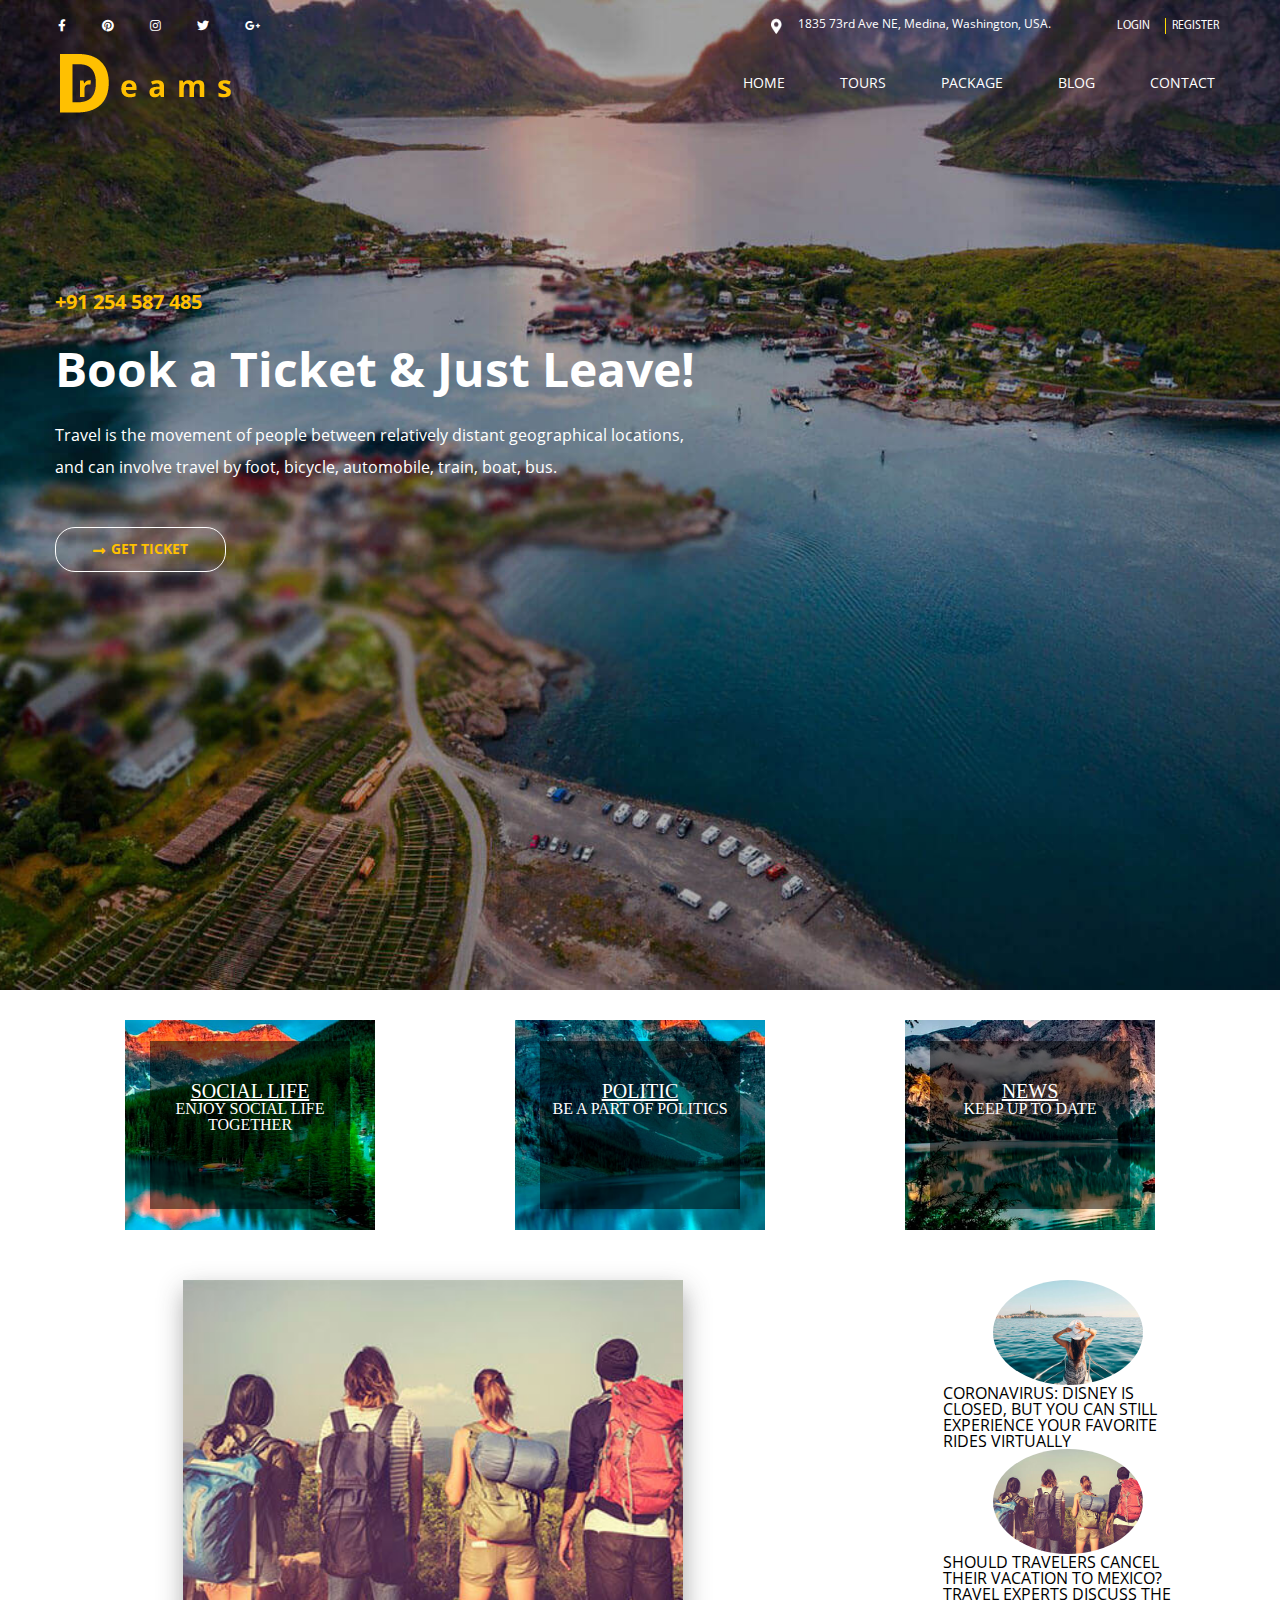
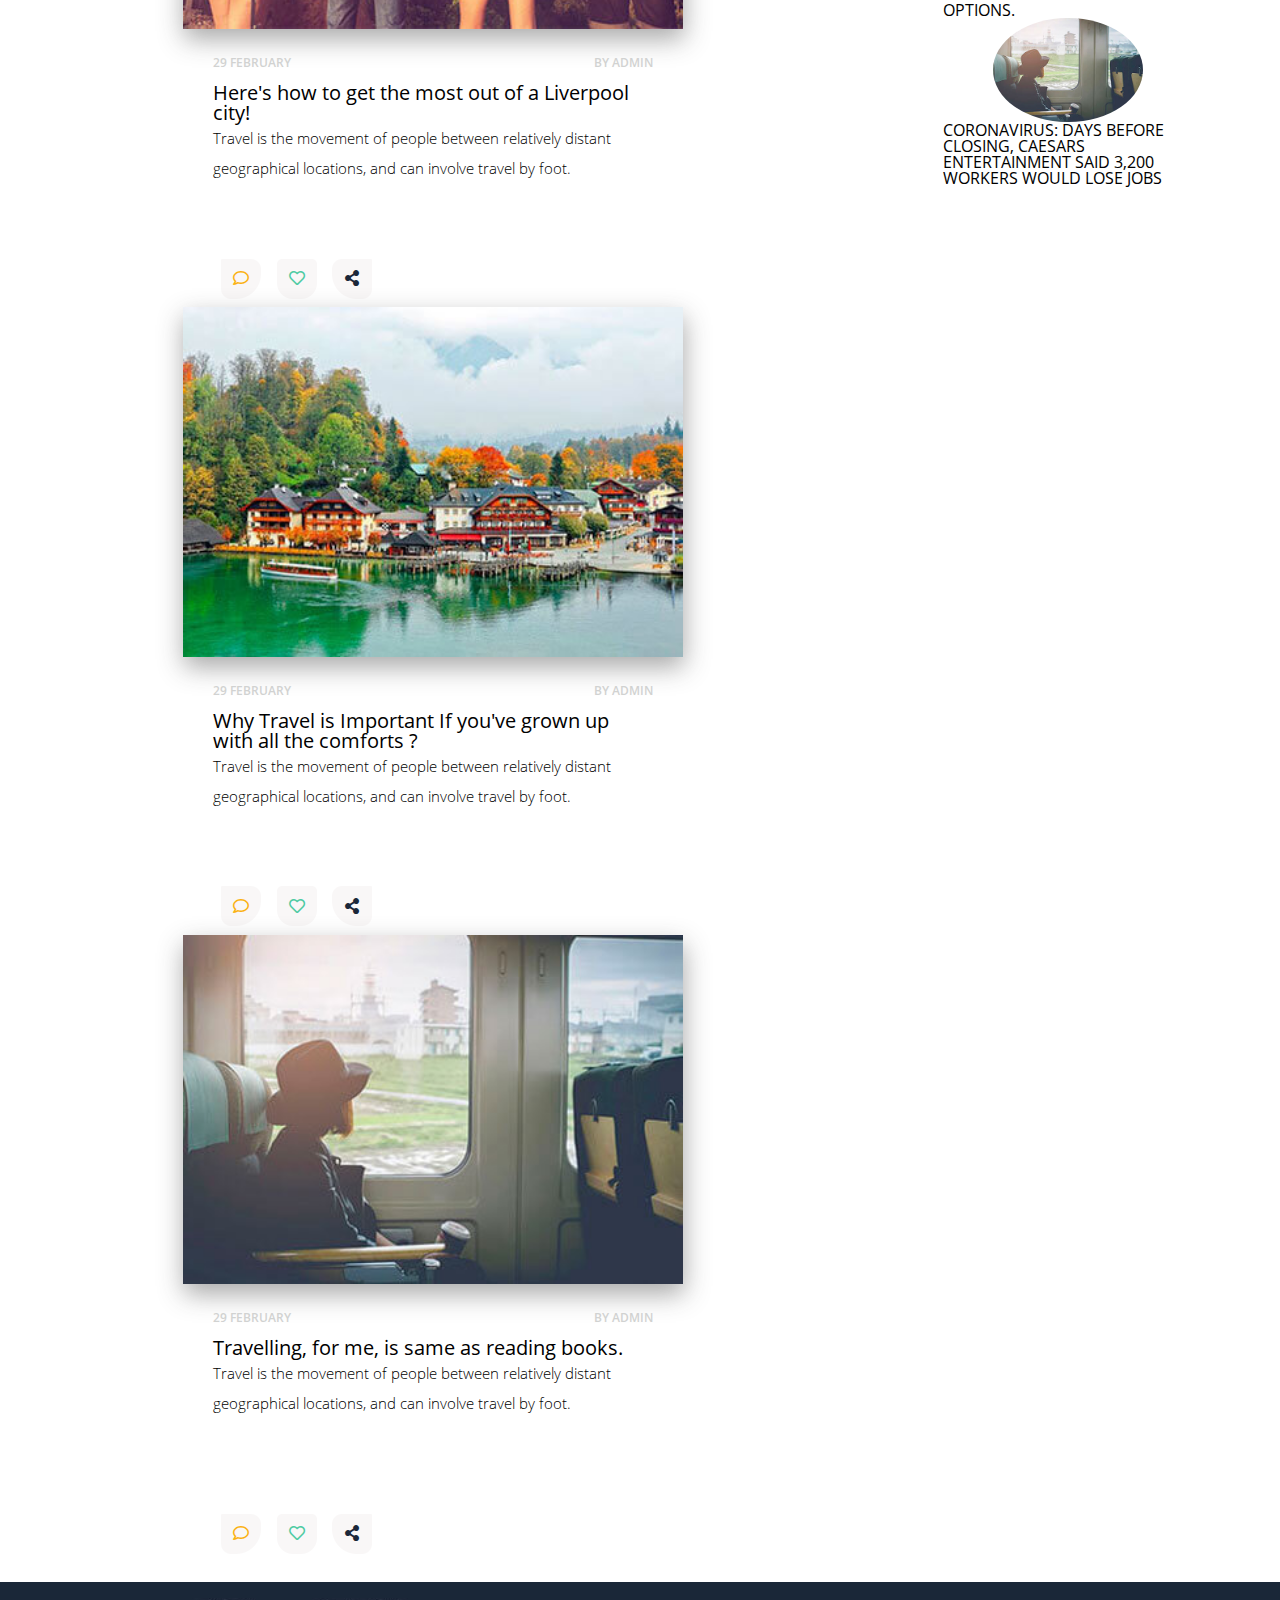
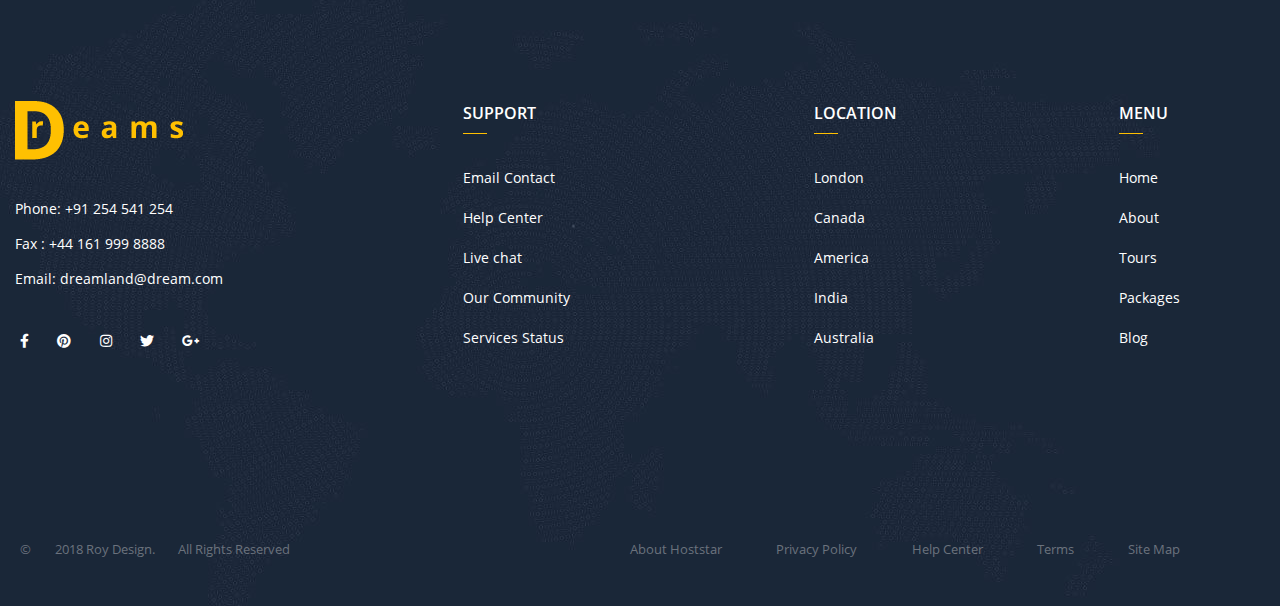
<file: index-form.html>
<!DOCTYPE html>
<html lang="en">

<head>
    <meta charset="UTF-8">
    <meta name="viewport" content="width=device-width, initial-scale=1.0">
    <link rel="stylesheet" href="./slick/slick.css">
    <link rel="stylesheet" href="./slick/slick-theme.css">
    <link rel="stylesheet" href="https://cdnjs.cloudflare.com/ajax/libs/font-awesome/5.12.1/css/all.min.css">
    <link rel="stylesheet" href="./css/styles.css">
    <title>Document</title>
</head>

<body>
    <section class="home">
        <header>
            <div class="container">
                <div class="header-top">
                    <div class="social-container">
                        <a href="#"><i class="fab fa-facebook-f"></i></a>
                        <a href="#"><i class="fab fa-pinterest"></i></a>
                        <a href="#"><i class="fab fa-instagram"></i></a>
                        <a href="#"><i class="fab fa-twitter"></i></a>
                        <a href="#"><i class="fab fa-google-plus-g"></i></a>
                    </div>

                    <div class="address">
                        <img src="./media/address.png" alt="address img">
                        <p>1835 73rd Ave NE, Medina, Washington, USA.</p>
                        <div class="login">
                            <button>login</button>
                            <button>register</button>
                        </div>
                    </div>

                </div>
                <div id="header-menu" class="header-bottom">
                    <a href="#"> <img src="./media/dreams.png" alt="logo img"> </a>
                    <nav class="nav-container">
                        <ul>
                            <li>
                                <a href="#">Home</a>
                            </li>
                            <li>
                                <a href="#honeymoon-marker">tours</a>
                            </li>
                            <li>
                                <a href="#descriptin-marker">package</a>
                            </li>
                            <li>
                                <a href="#blog-marker">Blog</a>
                            </li>
                            <li>
                                <a href="#footer-marker">Contact</a>
                            </li>
                        </ul>
                    </nav>
                </div>

                <div class="mob-menu">
                    <button class="gamburger"><i class="fab fa-elementor"></i></button>
                    <nav class="menu">
                        <ul>
                            <li>
                                <a href="#">Home</a>
                            </li>
                            <li>
                                <a href="#honeymoon-marker">tours</a>
                            </li>
                            <li>
                                <a href="#descriptin-marker">package</a>
                            </li>
                            <li>
                                <a href="#blog-marker">Blog</a>
                            </li>
                            <li>
                                <a href="#footer-marker">Contact</a>
                            </li>
                        </ul>
                    </nav>
                    <div class="header-login">
                        <a href="#"><img src="./media/dreams-mob.png" alt="icon img"></a>
                        <div class="login">
                            <button>login</button>
                            <button>register</button>
                        </div>
                        <div class="social-container">
                            <a href="#"><i class="fab fa-facebook-f"></i></a>
                            <a href="#"><i class="fab fa-pinterest"></i></a>
                            <a href="#"><i class="fab fa-instagram"></i></a>
                            <a href="#"><i class="fab fa-twitter"></i></a>
                            <a href="#"><i class="fab fa-google-plus-g"></i></a>
                        </div>
                    </div>
                </div>
            </div>
        </header>
        <section class="wr-about">
            <div class="container">
                <div class="about">
                    <p>+91 254 587 485</p>
                    <h1>Book a Ticket & Just Leave!</h1>
                    <p> Travel is the movement of people between relatively distant geographical locations, and can involve travel by foot, bicycle, automobile, train, boat, bus.</p>
                </div>
                <div class="button">
                    <a href="#choice-tours"><button><span><i class="fas fa-long-arrow-alt-right"></i></span>Get ticket</button></a>
                </div>
            </div>
        </section>
    </section>
    <section class="grid">
        <section class="about-us">
            <div class="container">
                <div class="about-info">
                    <img src="./media/5slide2.jpg" alt="nature img">
                    <div>
                        <h2>social life</h2>
                        <p>Enjoy social life together</p>
                    </div>
                </div>
                <div class="about-info">
                    <img src="./media/5slide1.jpg" alt="nature img">
                    <div>
                        <h2>politic</h2>
                        <p>Be a part of politics</p>
                    </div>
                </div>
                <div class="about-info">
                    <img src="./media/5slide.jpg" alt="nature img">
                    <div>
                        <h2>news</h2>
                        <p>Keep up to date</p>

                    </div>
                </div>
            </div>
        </section>
        <section id="blog-marker" class="blogpage">
            <div class="container">
                <div class="look-blog">
                    <div>
                        <div class="container-blog1">
                            <div class="blog-img">
                                <img src="./media/blog2.jpg" alt="user img">
                            </div>
                            <div class="blog-data">
                                <p>29 February</p>
                                <p>by admin</p>
                            </div>
                            <div class="blog-about">
                                <h3>Here's how to get the most out of a Liverpool city!</h3>
                                <p>Travel is the movement of people between relatively distant geographical locations, and can involve travel by foot.</p>
                            </div>
                            <div class="blog-icon">
                                <ul>
                                    <li><i class="far fa-comment"></i></li>
                                    <li><i class="far fa-heart"></i></li>
                                    <li><i class="fas fa-share-alt"></i></li>
                                </ul>
                            </div>
                        </div>
                    </div>
                    <div>
                        <div class="container-blog1">
                            <div class="blog-img">
                                <img src="./media/blog3.jpg" alt="user img">
                            </div>
                            <div class="blog-data">
                                <p>29 February</p>
                                <p>by admin</p>
                            </div>
                            <div class="blog-about">
                                <h3>Why Travel is Important If you've grown up with all the comforts ?</h3>
                                <p>Travel is the movement of people between relatively distant geographical locations, and can involve travel by foot.</p>
                            </div>
                            <div class="blog-icon">
                                <ul>
                                    <li><i class="far fa-comment"></i></li>
                                    <li><i class="far fa-heart"></i></li>
                                    <li><i class="fas fa-share-alt"></i></li>
                                </ul>
                            </div>
                        </div>
                    </div>
                    <div>
                        <div class="container-blog1">
                            <div class="blog-img">
                                <img src="./media/blog4.jpg" alt="user img">
                            </div>
                            <div class="blog-data">
                                <p>29 February</p>
                                <p>by admin</p>
                            </div>
                            <div class="blog-about">
                                <h3>Travelling, for me, is same as reading books.</h3>
                                <p>Travel is the movement of people between relatively distant geographical locations, and can involve travel by foot.</p>
                            </div>
                            <div class="blog-icon">
                                <ul>
                                    <li><i class="far fa-comment"></i></li>
                                    <li><i class="far fa-heart"></i></li>
                                    <li><i class="fas fa-share-alt"></i></li>
                                </ul>
                            </div>
                        </div>
                    </div>
                </div>
            </div>
        </section>
        <section class="news">
            <div class="container">
                <div>
                    <img src="./media/blog1.jpg" alt="people img">
                    <a href="https://www.usatoday.com/story/travel/news/2020/03/28/covid-19-disney-closed-experience-your-favorite-rides-virtually/2932473001/">
                        <h3>Coronavirus: Disney is closed, but you can still experience your favorite rides virtually</h3>
                    </a>
                </div>
                <div>
                    <img src="./media/blog2.jpg" alt="people img">
                    <a href="https://www.usatoday.com/story/travel/2020/03/28/travel-experts-weigh-whether-tourists-should-cancel-mexico-trips/2915113001/">
                        <h3> Should travelers cancel their vacation to Mexico? Travel experts discuss the options.</h3>
                    </a>
                </div>
                <div>
                    <img src="./media/blog4.jpg" alt="people img">
                    <a href="https://www.usatoday.com/story/travel/destinations/2020/03/27/vegas-caesars-entertainment-workers-lose-jobs-coronavirus-closures/2931591001/">
                        <h3>Coronavirus: Days before closing, Caesars Entertainment said 3,200 workers would lose jobs</h3>
                    </a>
                </div>
            </div>
        </section>
    </section>
    <footer id="footer-marker">
        <div class="container">
            <div class="footer-menu">
                <div>
                    <a href=""><img src="./media/logo-footer.png" alt="logo img"></a>
                    <p>Phone: +91 254 541 254</p>
                    <p> Fax : +44 161 999 8888</p>
                    <p> Email: dreamland@dream.com</p>
                    <ul>
                        <li><a href=""><i class="fab fa-facebook-f"></i></a></li>
                        <li> <a href=""><i class="fab fa-pinterest"></i></a></li>
                        <li><a href=""><i class="fab fa-instagram"></i></a></li>
                        <li><a href=""><i class="fab fa-twitter"></i></a></li>
                        <li> <a href=""><i class="fab fa-google-plus-g"></i></a></li>
                    </ul>
                </div>
                <ul>
                    <button>Support</button>
                    <li><a href="">Email Contact</a></li>
                    <li><a href="">Help Center</a></li>
                    <li><a href="">Live chat</a></li>
                    <li><a href="">Our Community</a></li>
                    <li><a href="">Services Status</a></li>
                </ul>
                <ul>
                    <button>Location</button>
                    <li><a href="">London</a></li>
                    <li><a href="">Canada</a></li>
                    <li><a href="">America</a></li>
                    <li><a href="">India</a></li>
                    <li><a href="">Australia</a></li>
                </ul>
                <ul>
                    <button>Menu</button>
                    <li><a href="#">Home</a></li>
                    <li><a href="">About</a></li>
                    <li><a href="">Tours</a></li>
                    <li><a href="">Packages</a></li>
                    <li><a href="">Blog</a></li>
                </ul>
            </div>
            <div class="footer-bottom">
                <ul>
                    <li>&copy</li>
                    <li>2018 Roy Design.</li>
                    <li>All Rights Reserved </li>
                </ul>
                <ul>
                    <li><a href=""> About Hoststar</a></li>
                    <li><a href="">Privacy Policy</a> </li>
                    <li><a href="">Help Center</a> </li>
                    <li><a href="">Terms</a> </li>
                    <li><a href="">Site Map</a> </li>
                </ul>
            </div>
            <div class="footer-menu-mob">
                <div>
                    <a href="#"><img src="./media/dreams-mob.png" alt="logo img"></a>
                    <p>Phone: +91 254 541 254</p>
                    <p> Fax : +44 161 999 8888</p>
                    <p> Email: dreamland@dream.com</p>
                    <ul>
                        <li><a href=""><i class="fab fa-facebook-f"></i></a></li>
                        <li> <a href=""><i class="fab fa-pinterest"></i></a></li>
                        <li><a href=""><i class="fab fa-instagram"></i></a></li>
                        <li><a href=""><i class="fab fa-twitter"></i></a></li>
                        <li> <a href=""><i class="fab fa-google-plus-g"></i></a></li>
                    </ul>
                </div>
                <div class="footer-bottom">
                    <ul>
                        <li>&copy</li>
                        <li>2018 Roy Design.</li>
                        <li>All Rights Reserved </li>
                    </ul>
                </div>
            </div>
        </div>
    </footer>
    <script src="./js/jquery.js "></script>
    <script src="./slick/slick.min.js "></script>
    <script src="./js/scripts.js "></script>
</body>

</html>
</file>
<file: css/styles.css>
/* http://meyerweb.com/eric/tools/css/reset/
   v2.0-modified | 20110126
   License: none (public domain)
*/
html,
body,
div,
span,
applet,
object,
iframe,
h1,
h2,
h3,
h4,
h5,
h6,
p,
blockquote,
pre,
a,
abbr,
acronym,
address,
big,
cite,
code,
del,
dfn,
em,
img,
ins,
kbd,
q,
s,
samp,
small,
strike,
strong,
sub,
sup,
tt,
var,
b,
u,
i,
center,
dl,
dt,
dd,
ol,
ul,
li,
fieldset,
form,
label,
legend,
table,
caption,
tbody,
tfoot,
thead,
tr,
th,
td,
article,
aside,
canvas,
details,
embed,
figure,
figcaption,
footer,
header,
hgroup,
menu,
nav,
output,
ruby,
section,
summary,
time,
mark,
audio,
video {
  margin: 0;
  padding: 0;
  border: 0;
  font-size: 100%;
  font: inherit;
  vertical-align: baseline;
}

/* make sure to set some focus styles for accessibility */
:focus {
  outline: 0;
}

/* HTML5 display-role reset for older browsers */
article,
aside,
details,
figcaption,
figure,
footer,
header,
hgroup,
menu,
nav,
section {
  display: block;
}

body {
  line-height: 1;
}

ol,
ul {
  list-style: none;
}

blockquote,
q {
  quotes: none;
}

blockquote:before,
blockquote:after,
q:before,
q:after {
  content: "";
  content: none;
}

table {
  border-collapse: collapse;
  border-spacing: 0;
}

input[type=search]::-webkit-search-cancel-button,
input[type=search]::-webkit-search-decoration,
input[type=search]::-webkit-search-results-button,
input[type=search]::-webkit-search-results-decoration {
  -webkit-appearance: none;
  -moz-appearance: none;
}

input[type=search] {
  -webkit-appearance: none;
  -moz-appearance: none;
  -webkit-box-sizing: content-box;
  -moz-box-sizing: content-box;
  box-sizing: content-box;
}

textarea {
  overflow: auto;
  vertical-align: top;
  resize: vertical;
}

/**
 * Correct `inline-block` display not defined in IE 6/7/8/9 and Firefox 3.
 */
audio,
canvas,
video {
  display: inline-block;
  *display: inline;
  *zoom: 1;
  max-width: 100%;
}

/**
 * Prevent modern browsers from displaying `audio` without controls.
 * Remove excess height in iOS 5 devices.
 */
audio:not([controls]) {
  display: none;
  height: 0;
}

/**
 * Address styling not present in IE 7/8/9, Firefox 3, and Safari 4.
 * Known issue: no IE 6 support.
 */
[hidden] {
  display: none;
}

/**
 * 1. Correct text resizing oddly in IE 6/7 when body `font-size` is set using
 *    `em` units.
 * 2. Prevent iOS text size adjust after orientation change, without disabling
 *    user zoom.
 */
html {
  font-size: 100%;
  /* 1 */
  -webkit-text-size-adjust: 100%;
  /* 2 */
  -ms-text-size-adjust: 100%;
  /* 2 */
}

/**
 * Address `outline` inconsistency between Chrome and other browsers.
 */
a:focus {
  outline: thin dotted;
}

/**
 * Improve readability when focused and also mouse hovered in all browsers.
 */
a:active,
a:hover {
  outline: 0;
}

/**
 * 1. Remove border when inside `a` element in IE 6/7/8/9 and Firefox 3.
 * 2. Improve image quality when scaled in IE 7.
 */
img {
  border: 0;
  /* 1 */
  -ms-interpolation-mode: bicubic;
  /* 2 */
}

/**
 * Address margin not present in IE 6/7/8/9, Safari 5, and Opera 11.
 */
figure {
  margin: 0;
}

/**
 * Correct margin displayed oddly in IE 6/7.
 */
form {
  margin: 0;
}

/**
 * Define consistent border, margin, and padding.
 */
fieldset {
  border: 1px solid #c0c0c0;
  margin: 0 2px;
  padding: 0.35em 0.625em 0.75em;
}

/**
 * 1. Correct color not being inherited in IE 6/7/8/9.
 * 2. Correct text not wrapping in Firefox 3.
 * 3. Correct alignment displayed oddly in IE 6/7.
 */
legend {
  border: 0;
  /* 1 */
  padding: 0;
  white-space: normal;
  /* 2 */
  *margin-left: -7px;
  /* 3 */
}

/**
 * 1. Correct font size not being inherited in all browsers.
 * 2. Address margins set differently in IE 6/7, Firefox 3+, Safari 5,
 *    and Chrome.
 * 3. Improve appearance and consistency in all browsers.
 */
button,
input,
select,
textarea {
  font-size: 100%;
  /* 1 */
  margin: 0;
  /* 2 */
  vertical-align: baseline;
  /* 3 */
  *vertical-align: middle;
  /* 3 */
}

/**
 * Address Firefox 3+ setting `line-height` on `input` using `!important` in
 * the UA stylesheet.
 */
button,
input {
  line-height: normal;
}

/**
 * Address inconsistent `text-transform` inheritance for `button` and `select`.
 * All other form control elements do not inherit `text-transform` values.
 * Correct `button` style inheritance in Chrome, Safari 5+, and IE 6+.
 * Correct `select` style inheritance in Firefox 4+ and Opera.
 */
button,
select {
  text-transform: none;
}

/**
 * 1. Avoid the WebKit bug in Android 4.0.* where (2) destroys native `audio`
 *    and `video` controls.
 * 2. Correct inability to style clickable `input` types in iOS.
 * 3. Improve usability and consistency of cursor style between image-type
 *    `input` and others.
 * 4. Remove inner spacing in IE 7 without affecting normal text inputs.
 *    Known issue: inner spacing remains in IE 6.
 */
button,
html input[type=button],
input[type=reset],
input[type=submit] {
  -webkit-appearance: button;
  /* 2 */
  cursor: pointer;
  /* 3 */
  *overflow: visible;
  /* 4 */
}

/**
 * Re-set default cursor for disabled elements.
 */
button[disabled],
html input[disabled] {
  cursor: default;
}

/**
 * 1. Address box sizing set to content-box in IE 8/9.
 * 2. Remove excess padding in IE 8/9.
 * 3. Remove excess padding in IE 7.
 *    Known issue: excess padding remains in IE 6.
 */
input[type=checkbox],
input[type=radio] {
  box-sizing: border-box;
  /* 1 */
  padding: 0;
  /* 2 */
  *height: 13px;
  /* 3 */
  *width: 13px;
  /* 3 */
}

/**
 * 1. Address `appearance` set to `searchfield` in Safari 5 and Chrome.
 * 2. Address `box-sizing` set to `border-box` in Safari 5 and Chrome
 *    (include `-moz` to future-proof).
 */
input[type=search] {
  -webkit-appearance: textfield;
  /* 1 */
  -moz-box-sizing: content-box;
  -webkit-box-sizing: content-box;
  /* 2 */
  box-sizing: content-box;
}

/**
 * Remove inner padding and search cancel button in Safari 5 and Chrome
 * on OS X.
 */
input[type=search]::-webkit-search-cancel-button,
input[type=search]::-webkit-search-decoration {
  -webkit-appearance: none;
}

/**
 * Remove inner padding and border in Firefox 3+.
 */
button::-moz-focus-inner,
input::-moz-focus-inner {
  border: 0;
  padding: 0;
}

/**
 * 1. Remove default vertical scrollbar in IE 6/7/8/9.
 * 2. Improve readability and alignment in all browsers.
 */
textarea {
  overflow: auto;
  /* 1 */
  vertical-align: top;
  /* 2 */
}

/**
 * Remove most spacing between table cells.
 */
table {
  border-collapse: collapse;
  border-spacing: 0;
}

html,
button,
input,
select,
textarea {
  color: #222;
}

::-moz-selection {
  background: #b3d4fc;
  text-shadow: none;
}

::selection {
  background: #b3d4fc;
  text-shadow: none;
}

img {
  vertical-align: middle;
}

fieldset {
  border: 0;
  margin: 0;
  padding: 0;
}

textarea {
  resize: vertical;
}

.chromeframe {
  margin: 0.2em 0;
  background: #ccc;
  color: #000;
  padding: 0.2em 0;
}

@font-face {
  font-family: opensans-bold;
  src: url("../fonts/OpenSans-Bold.ttf");
}
@font-face {
  font-family: opensans-light;
  src: url("../fonts/OpenSans-Light.ttf");
}
@font-face {
  font-family: opensans-regular;
  src: url("../fonts/OpenSans-Regular.ttf");
}
@font-face {
  font-family: opensans-semibold;
  src: url("../fonts/OpenSans-SemiBold.ttf");
}
@font-face {
  font-family: roboto-bold;
  src: url("../fonts/Roboto-Bold.ttf");
}
@font-face {
  font-family: roboto-medium;
  src: url("../fonts/Roboto-Medium.ttf");
}
@font-face {
  font-family: "Myriad";
  src: url("../fonts/MyriadProRegular.ttf");
}
body {
  background-color: #fff;
  font-size: 16px;
  color: #fff;
  overflow-x: hidden;
  scroll-behavior: smooth;
}

.container {
  max-width: 1170px;
  width: 100%;
  margin: 0 auto;
  padding: 0 15px;
  display: flex;
}

a {
  text-decoration: none;
}

.home {
  height: 110vh;
  background-image: url("../media/shutterstock-header.jpg");
  background-position: center;
  background-size: cover;
}

header .container {
  flex-direction: column;
}

.header-top {
  height: 46px;
  display: flex;
  align-items: center;
  justify-content: space-between;
  margin-top: 3px;
}

.social-container {
  display: flex;
}

.social-container a {
  color: white;
  margin-right: 30px;
  font-size: 12px;
  padding: 3px;
}

.social-container a:hover {
  color: #ffdd00;
}

.address {
  display: flex;
  font-family: opensans-regular;
  font-size: 12px;
  color: #fff;
  position: relative;
}

.address img {
  margin-right: 16px;
}

.address p {
  margin-right: 60px;
}

.login {
  display: flex;
  justify-content: space-between;
}

.login button {
  font-family: "Myriad";
  color: #fff;
  font-size: 12px;
  text-transform: uppercase;
  border: none;
  background: none;
}

.login button:first-of-type {
  border-right: 1px solid #ffdd00;
  padding-right: 15px;
}

.login button:hover {
  color: #ffc001;
  cursor: pointer;
  font-size: 12px;
}

.header-bottom {
  display: flex;
  align-items: center;
  justify-content: space-between;
  height: 68px;
}

.fixed {
  position: fixed;
  top: 0;
  left: 0;
  z-index: 1100;
  background-color: rgba(0, 0, 0, 0.26);
}

.header-bottom img {
  position: relative;
  padding: 5px;
}

.nav-container ul {
  display: flex;
  padding: 5px;
  margin-left: 4px;
}

.nav-container li {
  margin-left: 45px;
}

.nav-container a {
  font-family: opensans-regular;
  color: #fff;
  text-transform: uppercase;
  font-size: 14px;
  position: relative;
  padding: 5px;
}

.nav-container a:hover {
  color: #ffc001;
  cursor: pointer;
}

.mob-menu {
  display: none;
}

section .wr-about {
  height: 59vh;
}

.wr-about .container {
  flex-direction: column;
  justify-content: center;
  height: 70vh;
}

.about p {
  font-size: 20px;
  font-family: opensans-bold;
  color: #ffc001;
}

.about h1 {
  font-size: 48px;
  font-family: opensans-bold;
  color: #fff;
  padding-top: 33px;
}

.about p:last-child {
  font-size: 16px;
  font-family: opensans-regular;
  color: #fff;
  width: 639px;
  line-height: 2;
  margin-top: 26px;
}

.button button {
  border: 1px solid white;
  height: 45px;
  width: 171px;
  border-radius: 20px;
  background-color: #ffffff00;
  font-family: opensans-bold;
  font-size: 14px;
  color: #ffc001;
  font-size: 14px;
  text-transform: uppercase;
  word-spacing: 2;
  margin-top: 44px;
  padding: 5px;
}

.button span {
  vertical-align: middle;
  font-weight: 1000;
  padding-right: 6px;
}

.table-header {
  position: relative;
  top: -45px;
}

.wr-table .container {
  display: flex;
}

.table-header .b-tab {
  padding: 0;
  display: none;
}

.table-header .b-tab.active {
  display: block;
}

.table-header .b-nav-tab {
  display: inline-block;
  padding: 0;
  color: #000;
  font-size: 14px;
  font-family: opensans-regular;
  text-transform: uppercase;
  background-color: #fff;
}

.table-header .b-nav-tab.active {
  color: #fff;
  background-color: #ffc001;
}

.table-header button {
  width: 100px;
  height: 45px;
  box-sizing: border-box;
  padding: 0;
  text-align: center;
  position: relative;
  background: none;
  border: none;
}

.table-header button:first-of-type {
  height: 45px;
  width: 124px;
  padding-left: 21px;
}

.table-header button:first-of-type::before {
  content: "";
  position: absolute;
  display: inline-block;
  height: 45px;
  width: 24px;
  background-color: #ffc001;
  top: 0;
  left: 0;
}

.table-header form {
  width: 1170px;
  height: 188px;
  display: flex;
  justify-content: space-around;
  align-items: center;
  padding: 0;
  position: relative;
  background-color: #fafafa;
  border-top: 2px solid #fff;
  z-index: 1;
}

.table-header form::before {
  content: "";
  position: absolute;
  background-color: #ffc001;
  height: 186px;
  width: 24px;
  z-index: 2;
  top: 0;
  left: 0;
}

.table-header p {
  color: #000;
  text-transform: uppercase;
  font-family: opensans-regular;
  font-size: 14px;
  padding-bottom: 12px;
}

.package .where,
.which,
.check-in,
.check-out {
  display: flex;
  flex-direction: column;
}

.package .where {
  box-sizing: border-box;
  margin-left: 39px;
}

.package .which {
  box-sizing: border-box;
  padding-left: 20px;
}

.package .check-in {
  box-sizing: border-box;
  padding-left: 18px;
}

.package .check-out {
  box-sizing: border-box;
  padding-right: 40px;
}

form select,
input {
  width: 190px;
  height: 50px;
  border: none;
  padding-left: 30px;
  margin-bottom: 9px;
}

.where p,
.which p,
.check-in p,
.check-out p {
  text-align: left;
}

form select {
  -moz-appearance: none;
  -webkit-appearance: none;
  appearance: none;
}

.table-header .submit {
  position: absolute;
  transform: rotate(90deg);
  right: 0;
  top: 67px;
  right: -28px;
  border: none;
  background: none;
}

.submit input {
  border: 1px solid #ffc001;
  color: #fff;
  font-size: 14px;
  font-family: opensans-semibold;
  text-transform: uppercase;
  background-color: #ffc001;
  height: 40px;
  width: 109px;
  padding: 3px;
}

.big-deal {
  margin: 0 auto;
}

.big-deal .container {
  background-image: url("../media/background-posst.jpg");
  height: 458px;
  flex-direction: column;
  align-items: center;
  position: relative;
  background-repeat: no-repeat;
  background-position: center;
}

form {
  padding: 70px;
}
form h2 {
  font-size: 30px;
  font-family: opensans-bold;
  text-transform: uppercase;
  text-align: center;
  line-height: 2;
}
form p {
  font-size: 16px;
  font-family: opensans-regular;
  text-transform: uppercase;
  text-align: center;
  letter-spacing: 6px;
  line-height: 3;
}
form input:nth-child(3) {
  width: 380px;
  height: 50px;
  padding: 0;
  padding-left: 30px;
}
form input:nth-child(4) {
  width: 100px;
  height: 50px;
  background: #1b2739;
  color: #fff;
  padding: 0;
  font-size: 14px;
  text-transform: uppercase;
  transform: translateX(-4px);
}

.promo-video {
  margin-top: -150px;
}

.video {
  margin: 0 auto;
  display: table;
  width: auto;
  position: relative;
}
.video video {
  margin: 0 auto;
  max-width: 630px;
  max-height: 330px;
}

.playpause {
  background-image: url("../media/watching-video.png");
  background-repeat: no-repeat;
  width: 10%;
  height: 10%;
  position: absolute;
  left: 30px;
  bottom: 30px;
  margin: auto;
  background-size: contain;
  background-position: center;
}

.playpause:hover {
  cursor: pointer;
}

.video span {
  font-size: 16px;
  text-transform: uppercase;
  font-family: opensans-semibold;
  position: relative;
  left: 66px;
  width: 183px;
  display: flex;
  bottom: -8px;
}

.blog .container {
  justify-content: center;
  padding-bottom: 100px;
  padding-top: 100px;
}

.look-blog {
  width: 100%;
  display: flex;
  justify-content: space-between;
}

.container-blog {
  width: 370px;
  margin: 10px;
  display: flex;
  flex-direction: column;
  justify-content: space-between;
  box-shadow: 0px 26px 30px 0px rgba(50, 50, 50, 0.18);
}

.blog-img {
  max-width: 370px;
}
.blog-img img {
  width: 100%;
}

.blog-data {
  padding: 0 30px;
  display: flex;
  justify-content: space-between;
  padding: 28px 30px 0 30px;
}
.blog-data p {
  color: #d1d2d1;
  font-size: 12px;
  font-family: opensans-semibold;
  text-transform: uppercase;
}

.blog-about {
  color: #000;
  max-width: 290px;
  padding: 14px 30px;
  height: 153px;
}
.blog-about h3 {
  color: #000;
  font-size: 20px;
  font-family: opensans-regular;
}
.blog-about h3:hover {
  color: #fbb212;
  text-decoration: underline;
}
.blog-about p {
  color: #000;
  font-size: 15px;
  font-family: opensans-light;
  line-height: 2;
}
.blog-about p:hover {
  text-decoration: underline;
}

.blog-icon ul {
  display: flex;
  padding-left: 30px;
}
.blog-icon ul li:nth-child(1) {
  color: #fbb212;
  background-image: url("../media/back-icon1.png");
  background-position: center;
  background-repeat: no-repeat;
  padding: 20px;
}
.blog-icon ul li:nth-child(2) {
  color: #4fcba3;
  background-image: url("../media/back-icon2.png");
  background-position: center;
  background-repeat: no-repeat;
  padding: 20px;
}
.blog-icon ul li:nth-child(3) {
  color: #1b2739;
  background-image: url("../media/back-icon3.png");
  background-position: center;
  background-repeat: no-repeat;
  padding: 20px;
}
.blog-icon ul li:hover {
  cursor: pointer;
  color: gold;
}

.descriptin {
  background-image: url("../media/bg.jpg");
  background-position: center;
  background-size: cover;
}

.descriptin .container {
  align-items: center;
  justify-content: space-between;
  padding-top: 150px;
  padding-bottom: 150px;
}

.descriptin-discount {
  height: 310px;
  padding-top: 50px;
  padding-bottom: 50px;
  display: flex;
  flex-direction: column;
  justify-content: space-between;
  transition-duration: 0.3px;
}
.descriptin-discount p:first-child {
  font-size: 16px;
  font-family: opensans-semibold;
  text-transform: uppercase;
  color: #ffc001;
}
.descriptin-discount span {
  font-size: 40px;
  font-family: opensans-bold;
  color: #000;
}
.descriptin-discount h2 {
  font-size: 38px;
  color: #000;
  font-family: opensans-bold;
  text-transform: capitalize;
}
.descriptin-discount p:nth-child(3) {
  font-size: 15px;
  font-family: opensans-regular;
  color: #000;
  max-width: 440px;
  line-height: 2;
}

.descriptin-discount button {
  border: none;
  background: none;
  width: 140px;
  height: 40px;
  border-radius: 5px;
  background-color: #ffc001;
  color: #fff;
  font-size: 14px;
  font-size: opensans-bold;
  text-transform: uppercase;
}

.descriptin-discount button:hover {
  width: 140px;
  height: 40px;
  font-size: 14px;
  box-shadow: -1px -8px 17px 0px rgba(50, 50, 50, 0.39);
}

.slider-descriptin {
  max-width: 600px;
}
.slider-descriptin img {
  width: 100%;
  max-height: 400px;
}

.hurry {
  background-color: #f9f9f9;
}

.hurry .container {
  flex-direction: column;
  align-items: center;
  margin: 0 auto;
  padding-top: 60px;
  padding-bottom: 120px;
}

.ticket {
  margin: 0 auto;
  text-align: center;
  transition-duration: 0.5s;
}
.ticket h2 {
  font-size: 30px;
  color: #000;
  font-family: opensans-bold;
  text-transform: uppercase;
  line-height: 3;
}
.ticket p {
  font-size: 15px;
  font-family: opensans-light;
  color: #000;
  max-width: 735px;
  line-height: 2;
}
.ticket button {
  background: none;
  width: 170px;
  height: 45px;
  background-color: #fff;
  color: #fbad03;
  font-size: 14px;
  text-transform: uppercase;
  font-family: opensans-bold;
  border: 1px solid #fbad03;
  border-radius: 25px;
  margin-top: 20px;
}
.ticket span {
  padding-right: 4px;
}

button:hover {
  font-size: 16px;
  box-shadow: 0px -5px 19px 0px rgba(50, 50, 50, 0.48);
}

.counter {
  margin-top: 20px;
}

.countdown {
  font-family: roboto-bold;
  font-size: 36px;
  color: #fff;
  display: inline-block;
  font-weight: 100;
  text-align: center;
  margin: 0 auto;
  display: flex;
  justify-content: space-between;
  width: 690px;
}

.countdown-number {
  padding: 10px;
  display: inline-block;
}

.countdown-time {
  padding: 15px;
  display: inline-block;
}

.countdown-text {
  display: block;
  padding-top: 5px;
  font-size: 16px;
  font-family: roboto-medium;
}

.countdown-number .days {
  color: #fbad03;
}

.countdown-number:nth-child(1) {
  color: #fbad03;
  text-transform: uppercase;
}

.countdown-number .hours {
  color: #ef6f6c;
}

.countdown-number:nth-child(2) {
  color: #ef6f6c;
  text-transform: uppercase;
}

.countdown-number .minutes {
  color: #28c190;
}

.countdown-number:nth-child(3) {
  color: #28c190;
}

.countdown-number .seconds {
  color: #333333;
}

.countdown-number:nth-child(4) {
  color: #333333;
}

.promo-slide {
  margin-top: -150px;
}

.slide-hurry {
  margin: 0 auto;
  max-width: 760px;
}

.slider-hurry {
  max-width: 770px;
  box-shadow: 0px 9px 21px 0px rgba(50, 50, 50, 0.33);
  background-color: #fff;
  display: flex;
  align-items: center;
  justify-content: space-between;
  box-sizing: border-box;
  margin: 35px;
}
.slider-hurry div {
  display: flex;
  flex: none;
}

.slide-sale {
  max-width: 360px;
}

.slide-sale img {
  height: 300px;
  max-width: 360px;
}

.hurry-sale {
  height: 290px;
  max-width: 420px;
  display: flex;
  flex-direction: column;
  justify-content: space-around;
  padding: 5px 15px;
}
.hurry-sale h3 {
  font-size: 24px;
  font-family: opensans-semibold;
  color: #000;
  line-height: 2;
}
.hurry-sale p {
  font-size: 16px;
  font-family: opensans-regular;
  color: #000;
  line-height: 2;
  display: flex;
  display: flex;
  align-items: center;
  padding-left: 2px;
}
.hurry-sale p:last-of-type {
  font-size: 40px;
  font-family: opensans-semibold;
  color: #fbad03;
}
.hurry-sale img {
  padding-right: 10px;
}

.get-ticket {
  transform: rotate(-90deg);
  position: relative;
  left: 84px;
}

.get-ticket button {
  border: none;
  background: none;
  width: 170px;
  height: 45px;
  text-transform: uppercase;
  font-size: 14px;
  font-family: opensans-bold;
  background-color: #fcbd35;
  color: #fff;
}

.get-ticket span {
  padding-right: 5px;
}

.promo-slide.slick-next {
  right: -100px;
}

.promo-slide.slick-prev {
  left: -100px;
}

.slick-prev,
.slick-prev:hover,
.slick-prev:focus {
  box-shadow: none;
}

.slick-next,
.slick-next:hover,
.slick-next:focus {
  box-shadow: none;
}

.mob-img {
  display: none;
}

footer {
  background-image: url("../media/footer-bg.jpg");
  background-position: center;
  background-size: cover;
}

footer .container {
  flex-direction: column;
  justify-content: space-between;
  padding-top: 114px;
  padding-bottom: 45px;
  padding-right: 108px;
  height: 465px;
}

.footer-menu {
  display: flex;
  justify-content: space-between;
  height: 255px;
  padding-bottom: 80px;
}
.footer-menu div {
  display: flex;
  flex-direction: column;
  justify-content: space-between;
  height: 255px;
}
.footer-menu div a {
  padding-top: 5px;
  padding-bottom: 20px;
}
.footer-menu div p {
  color: #fff;
  font-size: 14px;
  font-family: opensans-regular;
}
.footer-menu div ul {
  display: flex;
  flex-direction: row;
  justify-content: space-between;
  max-width: 180px;
  height: 13px;
  padding: 5px;
  padding-top: 26px;
}
.footer-menu ul {
  display: flex;
  flex-direction: column;
  justify-content: space-between;
  padding: 5px;
}
.footer-menu ul button {
  color: #fff;
  font-size: 16px;
  font-family: opensans-semibold;
  text-transform: uppercase;
  background: none;
  border: none;
  border-bottom: 1px solid #ffc001;
  padding-bottom: 9px;
  width: 24px;
  margin-left: 0;
  padding-left: 0;
  margin-bottom: 12px;
}
.footer-menu ul button:hover {
  color: #ffc001;
}
.footer-menu ul li a {
  color: #fff;
  font-size: 14px;
  font-family: opensans-regular;
}
.footer-menu ul li a:hover {
  color: #ffc001;
}

.footer-bottom {
  display: flex;
  justify-content: space-between;
}
.footer-bottom ul {
  display: flex;
  justify-content: space-between;
  padding: 5px;
}
.footer-bottom ul li,
.footer-bottom ul a {
  font-size: 13px;
  font-family: opensans-regular;
  color: #6b727d;
}
.footer-bottom ul:first-of-type {
  width: 270px;
  justify-content: space-between;
}
.footer-bottom ul:last-of-type {
  width: 550px;
  justify-content: space-between;
}
.footer-bottom a:hover {
  cursor: pointer;
  color: #fff;
}

.footer-menu-mob {
  display: none;
}

.honeymoon .container {
  max-width: 100%;
  padding: 0;
  margin: 0 auto;
  flex-direction: column;
  padding-top: 50px;
  padding-bottom: 50px;
}

.about-honeymoon {
  display: flex;
  flex-direction: column;
  align-items: center;
  justify-content: center;
  color: #000;
}
.about-honeymoon h2 {
  font-size: 30px;
  font-family: opensans-semibold;
  padding: 0;
}
.about-honeymoon p {
  font-size: 16px;
  font-family: opensans-regular;
  max-width: 657px;
  width: 100%;
  text-align: center;
  line-height: 2;
  margin-top: 30px;
  margin-bottom: 53px;
}

.discount-honeymoon {
  max-width: 620px;
  min-width: 335px;
  padding-top: 50px;
  box-shadow: 0px -2px 10px 0px rgba(50, 50, 50, 0.42);
  margin: 5px;
  margin-bottom: 51px;
  margin-top: 10px;
  display: flex;
}

.discount-about {
  position: relative;
  max-width: 307px;
  display: flex;
  align-items: flex-end;
}
.discount-about .sea {
  width: 100%;
}
.discount-about .icon-link {
  position: absolute;
  bottom: 0;
  right: 0;
  display: flex;
  align-items: center;
  justify-content: center;
  margin-right: 0;
}
.discount-about .icon-link a {
  max-width: 30px;
  max-height: 30px;
  background-color: #33312ee5;
  display: flex;
  align-items: center;
  justify-content: center;
  margin-right: 0;
  margin-left: 3px;
  padding: 3px;
}
.discount-about .icon-link a:hover {
  background-color: #ffc001;
}

.offer {
  display: flex;
  flex-direction: column;
  justify-content: space-between;
  bottom: 0;
  right: 0;
  transition-duration: 0.3s;
}
.offer h2 {
  font-size: 24px;
  color: #000;
  font-family: opensans-semibold;
  padding-left: 5px;
  padding-right: 5px;
}
.offer p:nth-child(2) {
  font-size: 24px;
  color: #ffc001;
  font-family: opensans-bold;
  padding-left: 5px;
  padding-right: 5px;
}
.offer p:nth-child(3) {
  max-width: 142px;
  padding-right: 5px;
  font-size: 16px;
  color: #000;
  font-family: opensans-regular;
  display: flex;
  padding-left: 5px;
  padding-right: 5px;
}
.offer p:nth-child(4) {
  font-size: 15px;
  color: #000;
  font-family: opensans-regular;
  max-width: 182px;
  line-height: 2;
  padding-left: 5px;
  padding-right: 5px;
}
.offer p:nth-child(5) {
  padding-left: 5px;
  padding-right: 5px;
}
.offer img {
  padding-right: 6px;
}
.offer button {
  height: 30px;
  width: 100%;
  background-color: #fff;
  font-size: 16px;
  color: #ffc001;
  font-family: opensans-semibold;
  text-transform: uppercase;
  border: none;
  background: none;
  margin-left: 0;
  padding: 0;
  left: 0;
  bottom: 0;
}
.offer button:hover {
  height: 30px;
  background-color: #ffc001;
  color: #fff;
  font-size: 16px;
  padding: 0;
  left: 0;
  bottom: 0;
  box-shadow: -1px -8px 17px 0px rgba(50, 50, 50, 0.39);
}

.populer {
  background-image: url("../media/populer.png");
  background-position: center;
  background-size: cover;
}

.populer .container {
  justify-content: center;
  flex-direction: column;
  margin: 0 auto;
  padding-top: 80px;
  padding-bottom: 80px;
}

.popular-place {
  display: flex;
  flex-direction: column;
}
.popular-place p {
  font-size: 14px;
  font-family: opensans-semibold;
  color: #ffd041;
  text-transform: uppercase;
}
.popular-place h2 {
  font-size: 30px;
  font-family: opensans-bold;
  color: #333333;
  text-transform: uppercase;
  margin-top: 24px;
  margin-left: 0;
  padding-left: 0;
}

.slider {
  position: relative;
  margin: 12px;
  margin-bottom: 20px;
}
.slider img {
  width: 100%;
  height: 100%;
  object-fit: cover;
}

.slide-footer {
  position: absolute;
  bottom: 0;
  left: 0;
  width: 100%;
  height: 94px;
  background-color: #fbfbfba1;
  display: flex;
  align-items: center;
  justify-content: center;
  flex-direction: column;
  transition: 1s;
}

.slide-footer h3 {
  color: #333333;
  font-size: 16px;
  font-family: opensans-semibold;
  position: relative;
  opacity: 0;
}

.slide-footer p {
  font-size: 20px;
  color: #333333;
  font-family: opensans-semibold;
}

.slide-footer .show-icon {
  bottom: 0;
  transform: translateY(50%);
  opacity: 0;
}

.slider:hover .slide-footer {
  cursor: pointer;
  height: 164px;
  background-color: #ffc00179;
}
.slider:hover h3 {
  opacity: 1;
  line-height: 4;
}
.slider:hover .show-icon {
  opacity: 1;
  width: 57px;
  height: 57px;
}

.slick-dots li button {
  border: 1px solid #ffc0016f;
  width: 10px;
  height: 10px;
  border-radius: 50%;
  transition: border-color 0.3s;
}

.slick-dots li button:before {
  content: "";
  width: 15px;
  height: 15px;
  border-radius: 50%;
  opacity: 1;
  margin-top: -1px;
  margin-left: -1px;
  margin-right: px;
  bottom: 50%;
  right: 50%;
  transition: border-color 0.3s;
}

.slick-dots li button:hover,
.slick-dots li.slick-active button {
  background-color: rgba(255, 191, 0, 0.442);
}

.slick-dots li button:hover:before,
.slick-dots li.slick-active button:before {
  background-color: #ffbf00;
}

.slick-dotted.slick-slider {
  margin-bottom: 0;
}

.slide-place.slick-dots {
  bottom: 46px;
}

.see .container {
  max-width: 100%;
  margin: 0;
  padding: 0;
  flex-direction: column;
  padding-top: 20px;
}

.heading {
  width: 100%;
  display: flex;
  flex-direction: column;
  justify-content: center;
  text-align: center;
  margin: 0 auto;
  background-image: url("../media/populer-place.png");
  background-origin: border-box;
  background-repeat: no-repeat;
  background-position: center;
}

.heading h2 {
  margin-top: 18px;
  font-size: 30px;
  font-family: opensans-bold;
  color: #333333;
  text-align: center;
}

.heading p {
  font-size: 16px;
  font-family: opensans-regular;
  color: #333333;
  text-align: center;
  max-width: 660px;
  line-height: 2;
  padding-top: 17px;
  margin: 0 auto;
}

.norway {
  position: relative;
}
.norway img {
  width: 100%;
  height: 580px;
  object-fit: cover;
}

.country {
  width: 470px;
  height: 205px;
  border-radius: 5px;
  box-shadow: 0px 1px 21px 0px rgba(50, 50, 50, 0.4);
  background-color: #fbfbfb74;
  display: block;
  margin-left: auto;
  margin-right: auto;
  position: relative;
  margin-top: -100px;
  margin-bottom: 27px;
}

.country-footer {
  display: flex;
  flex-direction: column;
  justify-content: space-around;
  align-items: center;
}

.country p {
  font-size: 24px;
  font-family: opensans-bold;
  color: rgba(0, 0, 0, 0.972);
  text-align: center;
  line-height: 3;
}

.slide-norway {
  margin-top: 83px;
}

.social-norway {
  text-align: center;
  display: flex;
  justify-content: space-around;
  margin: 0 auto;
  border: 1px solid #ffdd00;
  width: 194px;
  height: 38px;
}

.social-norway a {
  color: #ffdd00;
  vertical-align: middle;
  text-align: center;
  border-right: 1px solid #ffdd00;
  height: 16px;
  padding: 11px;
}

.social-norway a:hover {
  color: #878080;
}

.social-norway a:last-child {
  border-right: none;
}

.slick-prev,
.slick-next {
  z-index: 1002;
  width: 17px;
  height: 28px;
}

.slick-prev::before,
.slick-next::before {
  display: none;
}

.slick-prev,
.slick-prev:hover,
.slick-prev:focus {
  background-image: url("../media/slider-left-btn.png");
  box-shadow: none;
}

.slick-next,
.slick-next:hover,
.slick-next:focus {
  background-image: url("../media/slider-right-btn.png");
  box-shadow: none;
}

.slick-prev {
  left: 145px;
}

.slick-next {
  right: 145px;
}

.slide-norway.slick-dots {
  bottom: 140px;
}

.slick-dotted.slick-slider {
  margin-bottom: 30px;
}

.see .slick-dots {
  bottom: 67px;
}

@media all and (max-width: 1024px) {
  body {
    overflow-x: hidden;
  }

  .container {
    max-width: 905px;
    width: 100%;
    margin: 0 auto;
    padding: 0 10px;
    display: flex;
    overflow-x: hidden;
  }

  .header-bottom {
    height: 71px;
  }

  .wr-about .container {
    padding-top: 126px;
  }

  .about p:last-child {
    font-size: 30px;
  }

  .table-header {
    position: relative;
    top: 0;
  }

  .table-header form {
    width: 905px;
  }

  .table-header .b-nav-tab {
    background-color: #fafafa;
  }

  form select,
input {
    width: 160px;
    height: 50px;
    border: 1px solid #5f5d5d;
    padding-left: 30px;
    margin-bottom: 9px;
  }

  .container-blog {
    width: 280px;
  }

  .blog-data {
    display: flex;
    justify-content: space-between;
    padding: 3px 30px;
  }

  .blog-about {
    color: #000;
    max-width: 290px;
    padding: 7px 30px;
    height: 153px;
  }

  .blog-icon {
    padding-top: 30px;
  }

  footer .container {
    width: 100%;
    height: 100%;
  }
}
@media all and (max-width: 991px) {
  body {
    overflow-x: hidden;
  }

  .container {
    max-width: 980px;
    width: 100%;
    padding: 0 10px;
    margin: 0 auto;
    overflow-x: hidden;
    justify-content: center;
  }

  section .wr-about {
    max-width: 748px;
    width: 100%;
  }

  .header-top,
.header-bottom {
    display: none;
  }

  .mob-menu {
    display: block;
    display: flex;
    justify-content: center;
  }

  .gamburger {
    border: none;
    width: 50px;
    height: 50px;
    border: 2px solid #ffc001;
    border-radius: 10px;
    background: rgba(0, 0, 0, 0.3);
    font-size: 27px;
    color: #ffc001;
    display: block;
    position: absolute;
    top: 10px;
    left: 15px;
  }

  .gamburger:hover {
    border: 1px solid #ffc001;
  }

  .mob-menu .menu {
    align-items: center;
    background-color: rgba(0, 0, 0, 0.7);
    border-radius: 10px;
    width: 40vw;
    height: 30%;
    display: flex;
    flex-direction: column;
    position: absolute;
    left: -100vw;
    top: 65px;
    transition-duration: all 3s;
    opacity: 0.95;
  }

  .mob-menu .menu-active {
    left: 0;
    padding-left: 0;
  }

  .mob-menu ul a {
    padding: 9px;
    display: block;
    color: #fff;
    font-size: 20px;
    text-transform: uppercase;
    transition-duration: all 2s;
    justify-content: center;
  }
  .mob-menu ul a:hover {
    color: #ffc001;
  }

  .login {
    padding: 10px;
    font-size: 18px;
  }

  .header-login {
    text-align: center;
    padding: 14px;
  }

  .login button:first-of-type {
    padding-right: 6px;
  }

  .login button {
    border: none;
    background: none;
    color: #fff;
    font-size: 14px;
    right: 3px;
    padding: 4px;
    position: relative;
  }

  .login button:hover {
    font-size: 14px;
    background: none;
    background-color: none;
  }

  .social-container {
    display: flex;
    justify-content: center;
  }
  .social-container a {
    margin: 0;
    padding: 5px;
  }
  .social-container a:hover {
    display: block;
    border: none;
    background: none;
  }

  .about {
    text-align: center;
    padding: 0;
    max-width: 500px;
  }
  .about p {
    font-size: 25px;
    max-width: 480px;
    margin-top: 15px;
    margin: 0;
  }
  .about p:nth-child(3) {
    line-height: 2;
    font-size: 25px;
  }
  .about h1 {
    padding-top: 10px;
    font-size: 36px;
  }

  .wr-about .container {
    justify-content: center;
    align-items: center;
    padding-top: 54px;
  }

  .wr-about .button {
    text-align: center;
  }

  .wr-about button {
    margin-top: 54px;
    text-align: center;
    justify-content: center;
    height: 40px;
    width: 166px;
  }

  .wr-about button:hover {
    color: #fff;
    font-size: 14px;
  }

  .wr-table .container {
    display: flex;
    align-items: center;
    justify-content: center;
  }

  .table-header {
    position: relative;
    top: 2px;
  }
  .table-header p {
    font-size: 12px;
  }

  .table-header .b-nav-tab {
    font-size: 10px;
    background-color: #fafafa;
  }

  .table-header button {
    width: 50px;
    height: 30px;
  }

  .table-header button:first-of-type {
    height: 30px;
    width: 74px;
    padding-left: 21px;
  }

  .table-header form {
    width: 90vw;
    height: 100%;
    display: flex;
    flex-direction: column;
    justify-content: center;
    align-items: center;
    padding: 5px;
    position: relative;
    background-color: #fafafa;
    border-top: 2px solid #fff;
    z-index: 1;
    padding-top: 15px;
    padding-bottom: 15px;
  }

  .table-header form::before {
    display: none;
  }

  .package .where {
    box-sizing: border-box;
    margin-left: 0;
  }

  .package .which {
    box-sizing: border-box;
    padding-left: 0;
  }

  .package .check-in {
    box-sizing: border-box;
    padding-left: 0;
  }

  .package .check-out {
    box-sizing: border-box;
    padding-right: 0;
  }

  form select,
input {
    width: 170px;
    height: 30px;
    border: none;
    padding-left: 5px;
    margin-bottom: 3px;
  }

  .table-header .submit {
    position: initial;
    transform: none;
    border: none;
    background: none;
    transform: none;
    margin-top: 10px;
  }

  .submit input {
    height: 31px;
    width: 105px;
    padding: 3px;
    border-radius: 3px;
  }

  .submit input:hover {
    box-shadow: 0px 9px 21px 0px rgba(50, 50, 50, 0.33);
  }

  .populer .container {
    padding-top: 35px;
    padding-bottom: 40px;
  }

  .populer .popular-place {
    align-items: center;
  }
  .populer .popular-place h2 {
    font-size: 25px;
  }

  .populer.slider-place {
    margin-top: 15px;
  }

  .populer .slider {
    margin: 6px;
    margin-bottom: 17px;
  }

  .populer .slide-footer {
    height: 62px;
  }

  .heading {
    background-origin: border-box;
    background-repeat: space;
    background-position: center;
    background-size: contain;
    padding-top: 15px;
  }
  .heading h2 {
    font-size: 25px;
    margin-top: 0;
  }
  .heading p {
    line-height: 1;
  }

  .see .container {
    padding-top: 12px;
  }

  .see .country {
    margin-top: -46px;
    width: 234px;
    height: 115px;
  }

  .see .slide-norway {
    margin-top: 11px;
  }

  .see.slick-dotted.slick-slider {
    margin-bottom: 0;
  }

  .norway img {
    height: 243px;
  }

  .honeymoon .container {
    padding-top: 18px;
    padding-bottom: 50px;
  }

  .about-honeymoon {
    text-align: center;
    padding: 10px;
  }
  .about-honeymoon h2 {
    font-size: 30px;
  }
  .about-honeymoon p {
    line-height: 2;
    margin-top: 20px;
    margin-bottom: 0;
    font-size: 20px;
  }

  .discount-honeymoon {
    padding-top: 10px;
    max-width: 320px;
    min-width: 150px;
    margin-bottom: 51px;
    margin-top: 28px;
  }

  .offer {
    display: flex;
    flex-direction: column;
    justify-content: space-between;
    bottom: 0;
    right: 0;
    transition-duration: 0.3s;
  }
  .offer h2 {
    font-size: 16px;
    color: #000;
    font-family: opensans-semibold;
    padding-left: 5px;
    padding-right: 5px;
  }
  .offer p:nth-child(2) {
    font-size: 16px;
    color: #ffc001;
    font-family: opensans-bold;
    padding-left: 5px;
    padding-right: 5px;
  }
  .offer p:nth-child(3) {
    max-width: 142px;
    padding-right: 5px;
    font-size: 11px;
    color: #000;
    font-family: opensans-regular;
    display: flex;
    padding-left: 5px;
    padding-right: 5px;
  }
  .offer p:nth-child(4) {
    font-size: 12px;
    color: #000;
    font-family: opensans-regular;
    max-width: 182px;
    line-height: 1;
    padding-left: 5px;
    padding-right: 5px;
  }
  .offer p:nth-child(5) {
    padding-left: 5px;
    padding-right: 5px;
  }
  .offer button {
    font-size: 12px;
    height: 20px;
    width: 100%;
  }
  .offer button:hover {
    height: 20px;
    font-size: 12px;
    width: 100%;
  }

  .descriptin .container {
    flex-direction: column;
    align-items: center;
    justify-content: space-between;
    padding-top: 21px;
    padding-bottom: 25px;
  }

  .descriptin-discount {
    padding-top: 0px;
    padding-bottom: 12px;
    height: 100%;
  }
  .descriptin-discount p:first-child {
    font-size: 13px;
  }
  .descriptin-discount span {
    font-size: 24px;
  }
  .descriptin-discount h2 {
    font-size: 27px;
  }
  .descriptin-discount p:nth-child(3) {
    font-size: 16px;
    line-height: 1.5;
    padding-top: 10px;
  }
  .descriptin-discount button {
    font-size: 11px;
    width: 115px;
    height: 25px;
    margin-top: 15px;
  }
  .descriptin-discount button:hover {
    font-size: 11px;
    width: 115px;
    height: 25px;
  }

  .slider-descriptin {
    align-items: center;
    max-width: 300px;
  }

  .descriptin .slick-next {
    right: 20px;
  }

  .descriptin .slick-prev {
    left: 20px;
  }

  .hurry .container {
    padding-top: 5px;
  }

  .ticket {
    padding: 10px;
  }
  .ticket h2 {
    font-size: 18px;
  }
  .ticket p {
    line-height: 2;
  }
  .ticket button {
    width: 127px;
    height: 28px;
    margin-top: 5px;
  }

  section .slide-hurry {
    display: none;
  }

  .mob-img {
    display: block;
    text-align: center;
    padding: 20px;
  }
  .mob-img img {
    max-width: 310px;
    width: 100%;
  }

  .counter {
    margin-top: 0px;
    margin-bottom: 27px;
  }

  .countdown {
    font-family: roboto-bold;
    font-size: 20px;
    color: #fff;
    display: inline-block;
    font-weight: 90;
    text-align: center;
    margin: 0 auto;
    display: flex;
    justify-content: space-between;
    width: 100%;
  }

  .countdown-text {
    display: block;
    padding-top: 3px;
    font-size: 10px;
    font-family: roboto-medium;
  }

  .countdown-number {
    padding: 4px;
  }

  .big-deal .container {
    background-image: url("../media/background-posst.jpg");
    height: 100%;
    width: 100%;
    flex-direction: column;
    align-items: center;
    position: relative;
    background-repeat: no-repeat;
  }

  form {
    padding: 7px;
    display: flex;
    flex-direction: column;
    align-items: center;
  }
  form h2 {
    font-size: 20px;
    font-family: opensans-bold;
    text-transform: uppercase;
    text-align: center;
    line-height: 2;
  }
  form p {
    font-size: 16px;
    font-family: opensans-regular;
    text-transform: uppercase;
    text-align: center;
    letter-spacing: 0;
    line-height: 3;
  }
  form input:nth-child(3) {
    width: 200px;
    height: 30px;
    padding: 0;
    padding-left: 10px;
  }
  form input:nth-child(4) {
    width: 70px;
    height: 30px;
    background: #1b2739;
    color: #fff;
    padding: 0;
    font-size: 9px;
    text-transform: uppercase;
    border-radius: 3px;
  }

  .promo-video {
    display: none;
  }

  #blog-marker {
    display: block;
  }

  .blog .container {
    padding-bottom: 9px;
    padding-top: 16px;
  }

  .look-blog {
    display: flex;
    flex-direction: column;
    align-items: center;
  }
  .look-blog .container-blog {
    width: 450px;
  }
  .look-blog img {
    display: none;
  }

  .footer-menu {
    display: none;
  }

  .footer-bottom {
    display: none;
  }

  footer .container {
    flex-direction: column;
    justify-content: space-between;
    padding-top: 10px;
    padding-bottom: 10px;
    padding-right: 0;
    height: 100%;
  }

  .footer-menu-mob {
    display: flex;
    flex-direction: column;
  }
  .footer-menu-mob div {
    display: flex;
    flex-direction: column;
    align-items: center;
    justify-content: center;
  }
  .footer-menu-mob div p {
    color: #fff;
    font-size: 10px;
    font-family: opensans-regular;
  }
  .footer-menu-mob div ul {
    display: flex;
  }
  .footer-menu-mob div ul li {
    padding: 3px;
  }
  .footer-menu-mob div ul a {
    color: #fff;
    font-size: 10px;
  }
  .footer-menu-mob div ul a:hover {
    color: #ffc001;
  }
  .footer-menu-mob .footer-bottom {
    justify-content: start;
  }
  .footer-menu-mob .footer-bottom ul {
    padding: 0;
    display: flex;
    justify-content: center;
    width: 100%;
  }
  .footer-menu-mob .footer-bottom ul li {
    padding-left: 3px;
    font-size: 9px;
  }
  .footer-menu-mob .footer-bottom ul a {
    font-family: opensans-regular;
    color: #6b727d;
  }
  .footer-menu-mob .footer-bottom ul li:hover {
    cursor: pointer;
    color: #fff;
  }
}
@media all and (max-width: 768px) {
  body {
    overflow-x: hidden;
  }

  .container {
    max-width: 748px;
    width: 100%;
    padding: 0 10px;
    margin: 0 auto;
    overflow-x: hidden;
    justify-content: center;
  }

  section .wr-about {
    max-width: 748px;
    width: 100%;
  }

  .header-top,
.header-bottom {
    display: none;
  }

  .mob-menu {
    display: block;
    display: flex;
    justify-content: center;
  }
  .mob-menu i {
    padding: 2px;
    text-align: center;
    vertical-align: middle;
  }

  .gamburger {
    border: none;
    width: 50px;
    height: 50px;
    border: 2px solid #ffc001;
    border-radius: 10px;
    background: rgba(0, 0, 0, 0.3);
    font-size: 27px;
    color: #ffc001;
    display: block;
    position: absolute;
    top: 10px;
    left: 15px;
  }

  .gamburger:hover {
    border: 1px solid #ffc001;
  }

  .mob-menu .menu {
    align-items: center;
    background-color: rgba(0, 0, 0, 0.7);
    border-radius: 10px;
    width: 40vw;
    height: 30%;
    display: flex;
    flex-direction: column;
    position: absolute;
    left: -100vw;
    top: 65px;
    transition-duration: all 3s;
    opacity: 0.95;
  }

  .mob-menu .menu-active {
    left: 0;
    padding-left: 0;
  }

  .mob-menu ul a {
    padding: 9px;
    display: block;
    color: #fff;
    font-size: 20px;
    text-transform: uppercase;
    transition-duration: all 2s;
    justify-content: center;
  }
  .mob-menu ul a:hover {
    color: #ffc001;
  }

  .login {
    padding: 10px;
    font-size: 18px;
  }

  .header-login {
    text-align: center;
    padding: 14px;
  }

  .login button:first-of-type {
    padding-right: 6px;
  }

  .login button {
    border: none;
    background: none;
    color: #fff;
    font-size: 14px;
    right: 3px;
    padding: 4px;
    position: relative;
  }

  .login button:hover {
    font-size: 14px;
    background: none;
    background-color: none;
  }

  .social-container {
    display: flex;
    justify-content: center;
  }
  .social-container a {
    margin: 0;
    padding: 5px;
  }
  .social-container a:hover {
    display: block;
    border: none;
    background: none;
  }

  .about {
    text-align: center;
    padding: 0;
    max-width: 500px;
  }
  .about p {
    font-size: 25px;
    max-width: 480px;
    margin-top: 15px;
    margin: 0;
  }
  .about p:nth-child(3) {
    line-height: 2;
    font-size: 25px;
  }
  .about h1 {
    padding-top: 10px;
    font-size: 36px;
  }

  .wr-about .container {
    justify-content: center;
    align-items: center;
    padding-top: 54px;
  }

  .wr-about .button {
    text-align: center;
  }

  .wr-about button {
    margin-top: 54px;
    text-align: center;
    justify-content: center;
    height: 40px;
    width: 166px;
  }

  .wr-about button:hover {
    color: #fff;
    font-size: 14px;
  }

  .wr-table .container {
    display: flex;
    align-items: center;
    justify-content: center;
  }

  .table-header {
    position: relative;
    top: 2px;
  }
  .table-header p {
    font-size: 12px;
  }

  .table-header .b-nav-tab {
    font-size: 10px;
    background-color: #fafafa;
  }

  .table-header button {
    width: 50px;
    height: 30px;
  }

  .table-header button:first-of-type {
    height: 30px;
    width: 74px;
    padding-left: 21px;
  }

  .table-header form {
    width: 90vw;
    height: 100%;
    display: flex;
    flex-direction: column;
    justify-content: center;
    align-items: center;
    padding: 5px;
    position: relative;
    background-color: #fafafa;
    border-top: 2px solid #fff;
    z-index: 1;
    padding-top: 15px;
    padding-bottom: 15px;
  }

  .table-header form::before {
    display: none;
  }

  .package .where {
    box-sizing: border-box;
    margin-left: 0;
  }

  .package .which {
    box-sizing: border-box;
    padding-left: 0;
  }

  .package .check-in {
    box-sizing: border-box;
    padding-left: 0;
  }

  .package .check-out {
    box-sizing: border-box;
    padding-right: 0;
  }

  form select,
input {
    width: 130px;
    height: 30px;
    border: 1px solid #9f9898;
    padding-left: 5px;
    margin-bottom: 3px;
  }

  .table-header .submit {
    position: initial;
    transform: none;
    border: none;
    background: none;
    transform: none;
    margin-top: 10px;
  }

  .submit input {
    height: 31px;
    width: 105px;
    padding: 3px;
    border-radius: 3px;
  }

  .submit input:hover {
    box-shadow: 0px 9px 21px 0px rgba(50, 50, 50, 0.33);
  }

  .populer .container {
    padding-top: 35px;
    padding-bottom: 40px;
  }

  .populer .popular-place {
    align-items: center;
  }
  .populer .popular-place h2 {
    font-size: 25px;
  }

  .populer.slider-place {
    margin-top: 15px;
  }

  .populer .slider {
    margin: 6px;
    margin-bottom: 17px;
  }

  .populer .slide-footer {
    height: 62px;
  }

  .heading {
    background-origin: border-box;
    background-repeat: space;
    background-position: center;
    background-size: contain;
    padding-top: 15px;
  }
  .heading h2 {
    font-size: 25px;
    margin-top: 0;
  }
  .heading p {
    line-height: 1;
  }

  .see .container {
    padding-top: 12px;
  }

  .see .country {
    margin-top: -46px;
    width: 234px;
    height: 115px;
  }

  .see .slide-norway {
    margin-top: 11px;
  }

  .see.slick-dotted.slick-slider {
    margin-bottom: 0;
  }

  .norway img {
    height: 243px;
  }

  .honeymoon .container {
    padding-top: 18px;
    padding-bottom: 50px;
  }

  .about-honeymoon {
    text-align: center;
    padding: 10px;
  }
  .about-honeymoon h2 {
    font-size: 30px;
  }
  .about-honeymoon p {
    line-height: 2;
    margin-top: 20px;
    margin-bottom: 0;
    font-size: 20px;
  }

  .discount-honeymoon {
    padding-top: 10px;
    max-width: 320px;
    min-width: 150px;
    margin-bottom: 51px;
    margin-top: 28px;
  }

  .offer {
    display: flex;
    flex-direction: column;
    justify-content: space-between;
    bottom: 0;
    right: 0;
    transition-duration: 0.3s;
  }
  .offer h2 {
    font-size: 16px;
    color: #000;
    font-family: opensans-semibold;
    padding-left: 5px;
    padding-right: 5px;
  }
  .offer p:nth-child(2) {
    font-size: 16px;
    color: #ffc001;
    font-family: opensans-bold;
    padding-left: 5px;
    padding-right: 5px;
  }
  .offer p:nth-child(3) {
    max-width: 142px;
    padding-right: 5px;
    font-size: 11px;
    color: #000;
    font-family: opensans-regular;
    display: flex;
    padding-left: 5px;
    padding-right: 5px;
  }
  .offer p:nth-child(4) {
    font-size: 12px;
    color: #000;
    font-family: opensans-regular;
    max-width: 182px;
    line-height: 1;
    padding-left: 5px;
    padding-right: 5px;
  }
  .offer p:nth-child(5) {
    padding-left: 5px;
    padding-right: 5px;
  }
  .offer button {
    font-size: 12px;
    height: 20px;
    width: 100%;
  }
  .offer button:hover {
    height: 20px;
    font-size: 12px;
    width: 100%;
  }

  .descriptin .container {
    flex-direction: column;
    align-items: center;
    justify-content: space-between;
    padding-top: 21px;
    padding-bottom: 25px;
  }

  .descriptin-discount {
    padding-top: 0px;
    padding-bottom: 12px;
    height: 100%;
  }
  .descriptin-discount p:first-child {
    font-size: 13px;
  }
  .descriptin-discount span {
    font-size: 24px;
  }
  .descriptin-discount h2 {
    font-size: 27px;
  }
  .descriptin-discount p:nth-child(3) {
    font-size: 16px;
    line-height: 1.5;
    padding-top: 10px;
  }
  .descriptin-discount button {
    font-size: 11px;
    width: 115px;
    height: 25px;
    margin-top: 15px;
  }
  .descriptin-discount button:hover {
    font-size: 11px;
    width: 115px;
    height: 25px;
  }

  .slider-descriptin {
    align-items: center;
    max-width: 300px;
  }

  .descriptin .slick-next {
    right: 20px;
  }

  .descriptin .slick-prev {
    left: 20px;
  }

  .hurry .container {
    padding-top: 5px;
  }

  .ticket {
    padding: 10px;
  }
  .ticket h2 {
    font-size: 18px;
  }
  .ticket p {
    line-height: 2;
  }
  .ticket button {
    width: 127px;
    height: 28px;
    margin-top: 5px;
  }

  section .slide-hurry {
    display: none;
  }

  .mob-img {
    display: block;
    text-align: center;
    padding: 20px;
  }
  .mob-img img {
    max-width: 310px;
    width: 100%;
  }

  .counter {
    margin-top: 0px;
    margin-bottom: 27px;
  }

  .countdown {
    font-family: roboto-bold;
    font-size: 20px;
    color: #fff;
    display: inline-block;
    font-weight: 90;
    text-align: center;
    margin: 0 auto;
    display: flex;
    justify-content: space-between;
    width: 100%;
  }

  .countdown-text {
    display: block;
    padding-top: 3px;
    font-size: 10px;
    font-family: roboto-medium;
  }

  .countdown-number {
    padding: 4px;
  }

  .big-deal .container {
    background-image: url("../media/background-posst.jpg");
    height: 100%;
    width: 100%;
    flex-direction: column;
    align-items: center;
    position: relative;
    background-repeat: no-repeat;
  }

  form {
    padding: 7px;
    display: flex;
    flex-direction: column;
    align-items: center;
  }
  form h2 {
    font-size: 20px;
    font-family: opensans-bold;
    text-transform: uppercase;
    text-align: center;
    line-height: 2;
  }
  form p {
    font-size: 16px;
    font-family: opensans-regular;
    text-transform: uppercase;
    text-align: center;
    letter-spacing: 0;
    line-height: 3;
  }
  form input:nth-child(3) {
    width: 200px;
    height: 30px;
    padding: 0;
    padding-left: 10px;
  }
  form input:nth-child(4) {
    width: 70px;
    height: 30px;
    background: #1b2739;
    color: #fff;
    padding: 0;
    font-size: 9px;
    text-transform: uppercase;
    border-radius: 3px;
  }

  .promo-video {
    display: none;
  }

  #blog-marker {
    display: block;
  }

  .blog .container {
    padding-bottom: 9px;
    padding-top: 16px;
  }

  .look-blog {
    display: flex;
    flex-direction: column;
    align-items: center;
  }
  .look-blog .container-blog {
    width: 450px;
  }
  .look-blog img {
    display: none;
  }

  .footer-menu {
    display: none;
  }

  .footer-bottom {
    display: none;
  }

  footer .container {
    flex-direction: column;
    justify-content: space-between;
    padding-top: 10px;
    padding-bottom: 10px;
    padding-right: 0;
    height: 100%;
  }

  .footer-menu-mob {
    display: flex;
    flex-direction: column;
  }
  .footer-menu-mob div {
    display: flex;
    flex-direction: column;
    align-items: center;
    justify-content: center;
  }
  .footer-menu-mob div p {
    color: #fff;
    font-size: 10px;
    font-family: opensans-regular;
  }
  .footer-menu-mob div ul {
    display: flex;
  }
  .footer-menu-mob div ul li {
    padding: 3px;
  }
  .footer-menu-mob div ul a {
    color: #fff;
    font-size: 10px;
  }
  .footer-menu-mob div ul a:hover {
    color: #ffc001;
  }
  .footer-menu-mob .footer-bottom {
    justify-content: start;
  }
  .footer-menu-mob .footer-bottom ul {
    padding: 0;
    display: flex;
    justify-content: center;
    width: 100%;
  }
  .footer-menu-mob .footer-bottom ul li {
    padding-left: 3px;
    font-size: 9px;
  }
  .footer-menu-mob .footer-bottom ul a {
    font-family: opensans-regular;
    color: #6b727d;
  }
  .footer-menu-mob .footer-bottom ul li:hover {
    cursor: pointer;
    color: #fff;
  }
}
@media all and (max-width: 480px) {
  .container {
    max-width: 404px;
    padding: 0 5px;
  }

  section .wr-about {
    width: 100%;
  }

  .header-top,
.header-bottom {
    display: none;
  }

  .mob-menu {
    display: block;
    display: flex;
    justify-content: center;
  }
  .mob-menu i {
    padding: 2px;
    text-align: center;
    vertical-align: middle;
  }

  .gamburger {
    border: none;
    width: 40px;
    height: 40px;
    border: 2px solid #ffc001;
    border-radius: 10px;
    background: rgba(0, 0, 0, 0.3);
    font-size: 20px;
    color: #ffc001;
    display: block;
    position: absolute;
    top: 5px;
    left: 5px;
  }

  .gamburger:hover {
    border: 1px solid #ffc001;
  }

  .mob-menu .menu {
    align-items: center;
    background-color: rgba(0, 0, 0, 0.7);
    border-radius: 10px;
    width: 40vw;
    height: 70vw;
    display: flex;
    flex-direction: column;
    position: absolute;
    left: -100vw;
    top: 58px;
    transition-duration: all 3s;
    opacity: 0.95;
  }

  .mob-menu .menu-active {
    left: 0;
    padding-left: 0;
  }

  .mob-menu ul a {
    padding: 5px;
    display: block;
    color: #fff;
    font-size: 20px;
    text-transform: uppercase;
    transition-duration: all 2s;
    justify-content: center;
  }
  .mob-menu ul a:hover {
    color: #ffc001;
  }

  .header-login {
    text-align: center;
    padding: 4px;
  }

  .login button:first-of-type {
    padding-right: 6px;
  }

  .login button {
    border: none;
    background: none;
    color: #fff;
    font-size: 14px;
    right: 3px;
    padding: 4px;
    position: relative;
  }

  .login button:hover {
    font-size: 14px;
    background: none;
    background-color: none;
  }

  .social-container {
    display: flex;
    justify-content: center;
  }
  .social-container a {
    margin: 0;
    padding: 5px;
  }
  .social-container a:hover {
    display: block;
    border: none;
    background: none;
  }

  .about {
    text-align: center;
    padding: 0;
    max-width: 250px;
  }
  .about p {
    font-size: 13px;
    max-width: 250px;
    margin-top: 15px;
    margin: 0;
  }
  .about p:nth-child(3) {
    line-height: 1.5;
    font-size: 16px;
  }
  .about h1 {
    padding-top: 10px;
    font-size: 21px;
  }

  .wr-about .container {
    justify-content: center;
    align-items: center;
    padding-top: 20px;
  }

  .wr-about .button {
    text-align: center;
  }

  .wr-about button {
    margin-top: 54px;
    text-align: center;
    justify-content: center;
    height: 32px;
    width: 136px;
  }

  .wr-about button:hover {
    color: #fff;
    font-size: 14px;
  }

  .wr-table .container {
    display: flex;
    align-items: center;
    justify-content: center;
  }

  .table-header {
    position: relative;
    top: 2px;
  }
  .table-header p {
    font-size: 12px;
  }

  .table-header .b-nav-tab {
    font-size: 10px;
  }

  .table-header button {
    width: 50px;
    height: 30px;
  }

  .table-header button:first-of-type {
    height: 30px;
    width: 74px;
    padding-left: 21px;
  }

  .table-header form {
    width: 90vw;
    height: 100%;
    display: flex;
    flex-direction: column;
    justify-content: center;
    align-items: center;
    padding: 5px;
    position: relative;
    background-color: #fafafa;
    border-top: 2px solid #fff;
    z-index: 1;
    padding-top: 15px;
    padding-bottom: 15px;
  }

  .table-header form::before {
    display: none;
  }

  .package .where {
    box-sizing: border-box;
    margin-left: 0;
  }

  .package .which {
    box-sizing: border-box;
    padding-left: 0;
  }

  .package .check-in {
    box-sizing: border-box;
    padding-left: 0;
  }

  .package .check-out {
    box-sizing: border-box;
    padding-right: 0;
  }

  form select,
input {
    width: 130px;
    height: 30px;
    border: 1px solid #9f9898;
    padding-left: 5px;
    margin-bottom: 3px;
  }

  .table-header .submit {
    position: initial;
    transform: none;
    border: none;
    background: none;
    transform: none;
    margin-top: 10px;
  }

  .submit input {
    height: 31px;
    width: 105px;
    padding: 3px;
    border-radius: 3px;
  }

  .submit input:hover {
    box-shadow: 0px 9px 21px 0px rgba(50, 50, 50, 0.33);
  }

  .populer .container {
    padding-top: 35px;
    padding-bottom: 40px;
  }

  .populer .popular-place {
    align-items: center;
  }
  .populer .popular-place h2 {
    font-size: 25px;
  }

  .populer.slider-place {
    margin-top: 15px;
  }

  .populer .slider {
    margin: 6px;
    margin-bottom: 17px;
  }

  .populer .slide-footer {
    height: 62px;
  }

  .heading {
    background-origin: border-box;
    background-repeat: space;
    background-position: center;
    background-size: contain;
    padding-top: 15px;
  }
  .heading h2 {
    font-size: 25px;
    margin-top: 0;
  }
  .heading p {
    line-height: 1;
  }

  .see .container {
    padding-top: 12px;
  }

  .see .country {
    margin-top: -46px;
    width: 234px;
    height: 115px;
  }

  .see .slide-norway {
    margin-top: 11px;
  }

  .see.slick-dotted.slick-slider {
    margin-bottom: 0;
  }

  .norway img {
    height: 243px;
  }

  .honeymoon .container {
    padding-top: 18px;
    padding-bottom: 50px;
  }

  .about-honeymoon {
    text-align: center;
  }
  .about-honeymoon h2 {
    font-size: 23px;
  }
  .about-honeymoon p {
    line-height: 1.5;
    margin-top: 20px;
    margin-bottom: 0;
  }

  .discount-honeymoon {
    padding-top: 10px;
    max-width: 320px;
    min-width: 150px;
    margin-bottom: 51px;
    margin-top: 28px;
    margin: auto;
  }

  .offer {
    display: flex;
    flex-direction: column;
    justify-content: space-between;
    bottom: 0;
    right: 0;
    transition-duration: 0.3s;
  }
  .offer h2 {
    font-size: 16px;
    color: #000;
    font-family: opensans-semibold;
    padding-left: 5px;
    padding-right: 5px;
  }
  .offer p:nth-child(2) {
    font-size: 16px;
    color: #ffc001;
    font-family: opensans-bold;
    padding-left: 5px;
    padding-right: 5px;
  }
  .offer p:nth-child(3) {
    max-width: 142px;
    padding-right: 5px;
    font-size: 11px;
    color: #000;
    font-family: opensans-regular;
    display: flex;
    padding-left: 5px;
    padding-right: 5px;
  }
  .offer p:nth-child(4) {
    font-size: 12px;
    color: #000;
    font-family: opensans-regular;
    max-width: 182px;
    line-height: 1;
    padding-left: 5px;
    padding-right: 5px;
  }
  .offer p:nth-child(5) {
    padding-left: 5px;
    padding-right: 5px;
  }
  .offer button {
    font-size: 12px;
    height: 20px;
    width: 100%;
  }
  .offer button:hover {
    height: 20px;
    font-size: 12px;
    width: 100%;
  }

  .descriptin .container {
    flex-direction: column;
    align-items: center;
    justify-content: space-between;
    padding-top: 21px;
    padding-bottom: 25px;
  }

  .descriptin-discount {
    /* height: 310px; */
    padding-top: 0px;
    padding-bottom: 12px;
    height: 100%;
  }
  .descriptin-discount p:first-child {
    font-size: 13px;
  }
  .descriptin-discount span {
    font-size: 23px;
  }
  .descriptin-discount h2 {
    font-size: 23px;
  }
  .descriptin-discount p:nth-child(3) {
    font-size: 18px;
    line-height: 1.5;
  }
  .descriptin-discount button {
    font-size: 11px;
    width: 115px;
    height: 25px;
  }
  .descriptin-discount button:hover {
    font-size: 11px;
    width: 122px;
    height: 30px;
  }

  .slider-descriptin {
    align-items: center;
    max-width: 300px;
  }

  .descriptin .slick-next {
    right: 20px;
  }

  .descriptin .slick-prev {
    left: 20px;
  }

  .hurry .container {
    padding-top: 5px;
  }

  .ticket h2 {
    font-size: 18px;
  }
  .ticket p {
    line-height: 1.5;
  }
  .ticket button {
    width: 127px;
    height: 28px;
    margin-top: 5px;
  }

  section .slide-hurry {
    display: none;
  }

  .mob-img {
    display: block;
    text-align: center;
    padding: 20px;
  }
  .mob-img img {
    max-width: 310px;
    width: 100%;
  }

  .counter {
    margin-top: 0px;
    margin-bottom: 27px;
  }

  .countdown {
    font-family: roboto-bold;
    font-size: 20px;
    color: #fff;
    display: inline-block;
    font-weight: 90;
    text-align: center;
    margin: 0 auto;
    display: flex;
    justify-content: space-between;
    width: 100%;
  }

  .countdown-text {
    display: block;
    padding-top: 3px;
    font-size: 10px;
    font-family: roboto-medium;
  }

  .countdown-number {
    padding: 4px;
  }

  .big-deal .container {
    background-image: url("../media/background-posst.jpg");
    height: 100%;
    width: 100%;
    flex-direction: column;
    align-items: center;
    position: relative;
    background-repeat: no-repeat;
  }

  form {
    padding: 7px;
    display: flex;
    flex-direction: column;
    align-items: center;
  }
  form h2 {
    font-size: 20px;
    font-family: opensans-bold;
    text-transform: uppercase;
    text-align: center;
    line-height: 2;
  }
  form p {
    font-size: 16px;
    font-family: opensans-regular;
    text-transform: uppercase;
    text-align: center;
    letter-spacing: 0;
    line-height: 3;
  }
  form input:nth-child(3) {
    width: 200px;
    height: 30px;
    padding: 0;
    padding-left: 10px;
  }
  form input:nth-child(4) {
    width: 70px;
    height: 30px;
    background: #1b2739;
    color: #fff;
    padding: 0;
    font-size: 9px;
    text-transform: uppercase;
    border-radius: 3px;
  }

  .promo-video {
    display: none;
  }

  #blog-marker {
    display: block;
  }

  .blog .container {
    padding-bottom: 9px;
    padding-top: 16px;
  }

  .look-blog {
    display: flex;
    flex-direction: column;
    align-items: center;
  }
  .look-blog .container-blog {
    max-width: 300px;
  }
  .look-blog img {
    display: none;
  }

  .footer-menu {
    display: none;
  }

  .footer-bottom {
    display: none;
  }

  footer .container {
    flex-direction: column;
    justify-content: space-between;
    padding-top: 10px;
    padding-bottom: 10px;
    padding-right: 0;
    height: 100%;
  }

  .footer-menu-mob {
    display: flex;
    flex-direction: column;
  }
  .footer-menu-mob div {
    display: flex;
    flex-direction: column;
    align-items: center;
    justify-content: center;
  }
  .footer-menu-mob div p {
    color: #fff;
    font-size: 10px;
    font-family: opensans-regular;
  }
  .footer-menu-mob div ul {
    display: flex;
  }
  .footer-menu-mob div ul li {
    padding: 3px;
  }
  .footer-menu-mob div ul a {
    color: #fff;
    font-size: 10px;
  }
  .footer-menu-mob div ul a:hover {
    color: #ffc001;
  }
  .footer-menu-mob .footer-bottom {
    justify-content: start;
  }
  .footer-menu-mob .footer-bottom ul {
    padding: 0;
    display: flex;
    justify-content: center;
    width: 100%;
  }
  .footer-menu-mob .footer-bottom ul li {
    padding-left: 3px;
    font-size: 9px;
  }
  .footer-menu-mob .footer-bottom ul a {
    font-family: opensans-regular;
    color: #6b727d;
  }
  .footer-menu-mob .footer-bottom ul li:hover {
    cursor: pointer;
    color: #fff;
  }
}
@media all and (max-width: 375px) {
  .container {
    max-width: 363px;
    padding: 0 5px;
  }

  section .wr-about {
    width: 100%;
  }

  .header-top,
.header-bottom {
    display: none;
  }

  .mob-menu {
    display: block;
    display: flex;
    justify-content: center;
  }
  .mob-menu i {
    padding: 2px;
    text-align: center;
    vertical-align: middle;
  }

  .gamburger {
    border: none;
    width: 40px;
    height: 40px;
    border: 2px solid #ffc001;
    border-radius: 10px;
    background: rgba(0, 0, 0, 0.3);
    font-size: 20px;
    color: #ffc001;
    display: block;
    position: absolute;
    top: 5px;
    left: 5px;
  }

  .gamburger:hover {
    border: 1px solid #ffc001;
  }

  .mob-menu .menu {
    align-items: center;
    background-color: rgba(0, 0, 0, 0.7);
    border-radius: 10px;
    width: 40vw;
    height: 70vw;
    display: flex;
    flex-direction: column;
    position: absolute;
    left: -100vw;
    top: 58px;
    transition-duration: all 3s;
    opacity: 0.95;
  }

  .mob-menu .menu-active {
    left: 0;
    padding-left: 0;
  }

  .mob-menu ul a {
    padding: 5px;
    display: block;
    color: #fff;
    font-size: 20px;
    text-transform: uppercase;
    transition-duration: all 2s;
    justify-content: center;
  }
  .mob-menu ul a:hover {
    color: #ffc001;
  }

  .header-login {
    text-align: center;
    padding: 4px;
  }

  .login button:first-of-type {
    padding-right: 6px;
  }

  .login button {
    border: none;
    background: none;
    color: #fff;
    font-size: 14px;
    right: 3px;
    padding: 4px;
    position: relative;
  }

  .login button:hover {
    font-size: 14px;
    background: none;
    background-color: none;
  }

  .social-container {
    display: flex;
    justify-content: center;
  }
  .social-container a {
    margin: 0;
    padding: 5px;
  }
  .social-container a:hover {
    display: block;
    border: none;
    background: none;
  }

  .about {
    text-align: center;
    padding: 0;
    max-width: 250px;
  }
  .about p {
    font-size: 13px;
    max-width: 250px;
    margin-top: 15px;
    margin: 0;
  }
  .about p:nth-child(3) {
    line-height: 1.5;
    font-size: 16px;
  }
  .about h1 {
    padding-top: 10px;
    font-size: 21px;
  }

  .wr-about .container {
    justify-content: center;
    align-items: center;
    padding-top: 20px;
  }

  .wr-about .button {
    text-align: center;
  }

  .wr-about button {
    margin-top: 54px;
    text-align: center;
    justify-content: center;
    height: 32px;
    width: 136px;
  }

  .wr-about button:hover {
    color: #fff;
    font-size: 14px;
  }

  .wr-table .container {
    display: flex;
    align-items: center;
    justify-content: center;
  }

  .table-header {
    position: relative;
    top: 2px;
  }
  .table-header p {
    font-size: 12px;
  }

  .table-header .b-nav-tab {
    font-size: 10px;
  }

  .table-header button {
    width: 50px;
    height: 30px;
  }

  .table-header button:first-of-type {
    height: 30px;
    width: 74px;
    padding-left: 21px;
  }

  .table-header form {
    width: 90vw;
    height: 100%;
    display: flex;
    flex-direction: column;
    justify-content: center;
    align-items: center;
    padding: 5px;
    position: relative;
    background-color: #fafafa;
    border-top: 2px solid #fff;
    z-index: 1;
    padding-top: 15px;
    padding-bottom: 15px;
  }

  .table-header form::before {
    display: none;
  }

  .package .where {
    box-sizing: border-box;
    margin-left: 0;
  }

  .package .which {
    box-sizing: border-box;
    padding-left: 0;
  }

  .package .check-in {
    box-sizing: border-box;
    padding-left: 0;
  }

  .package .check-out {
    box-sizing: border-box;
    padding-right: 0;
  }

  form select,
input {
    width: 130px;
    height: 30px;
    border: 1px solid #9f9898;
    padding-left: 5px;
    margin-bottom: 3px;
  }

  .table-header .submit {
    position: initial;
    transform: none;
    border: none;
    background: none;
    transform: none;
    margin-top: 10px;
  }

  .submit input {
    height: 31px;
    width: 105px;
    padding: 3px;
    border-radius: 3px;
  }

  .submit input:hover {
    box-shadow: 0px 9px 21px 0px rgba(50, 50, 50, 0.33);
  }

  .populer .container {
    padding-top: 35px;
    padding-bottom: 40px;
  }

  .populer .popular-place {
    align-items: center;
  }
  .populer .popular-place h2 {
    font-size: 25px;
  }

  .populer.slider-place {
    margin-top: 15px;
  }

  .populer .slider {
    margin: 6px;
    margin-bottom: 17px;
  }

  .populer .slide-footer {
    height: 62px;
  }

  .heading {
    background-origin: border-box;
    background-repeat: space;
    background-position: center;
    background-size: contain;
    padding-top: 15px;
  }
  .heading h2 {
    font-size: 25px;
    margin-top: 0;
  }
  .heading p {
    line-height: 1;
  }

  .see .container {
    padding-top: 12px;
  }

  .see .country {
    margin-top: -46px;
    width: 234px;
    height: 115px;
  }

  .see .slide-norway {
    margin-top: 11px;
  }

  .see.slick-dotted.slick-slider {
    margin-bottom: 0;
  }

  .norway img {
    height: 243px;
  }

  .honeymoon .container {
    padding-top: 18px;
    padding-bottom: 50px;
  }

  .about-honeymoon {
    text-align: center;
  }
  .about-honeymoon h2 {
    font-size: 23px;
  }
  .about-honeymoon p {
    line-height: 1.5;
    margin-top: 20px;
    margin-bottom: 0;
  }

  .discount-honeymoon {
    padding-top: 10px;
    max-width: 320px;
    min-width: 150px;
    margin-bottom: 51px;
    margin-top: 28px;
  }

  .offer {
    display: flex;
    flex-direction: column;
    justify-content: space-between;
    bottom: 0;
    right: 0;
    transition-duration: 0.3s;
  }
  .offer h2 {
    font-size: 16px;
    color: #000;
    font-family: opensans-semibold;
    padding-left: 5px;
    padding-right: 5px;
  }
  .offer p:nth-child(2) {
    font-size: 16px;
    color: #ffc001;
    font-family: opensans-bold;
    padding-left: 5px;
    padding-right: 5px;
  }
  .offer p:nth-child(3) {
    max-width: 142px;
    padding-right: 5px;
    font-size: 11px;
    color: #000;
    font-family: opensans-regular;
    display: flex;
    padding-left: 5px;
    padding-right: 5px;
  }
  .offer p:nth-child(4) {
    font-size: 12px;
    color: #000;
    font-family: opensans-regular;
    max-width: 182px;
    line-height: 1;
    padding-left: 5px;
    padding-right: 5px;
  }
  .offer p:nth-child(5) {
    padding-left: 5px;
    padding-right: 5px;
  }
  .offer button {
    font-size: 12px;
    height: 20px;
    width: 100%;
  }
  .offer button:hover {
    height: 20px;
    font-size: 12px;
    width: 100%;
  }

  .descriptin .container {
    flex-direction: column;
    align-items: center;
    justify-content: space-between;
    padding-top: 21px;
    padding-bottom: 25px;
  }

  .descriptin-discount {
    /* height: 310px; */
    padding-top: 0px;
    padding-bottom: 12px;
    height: 100%;
  }
  .descriptin-discount p:first-child {
    font-size: 13px;
  }
  .descriptin-discount span {
    font-size: 20px;
  }
  .descriptin-discount h2 {
    font-size: 20px;
  }
  .descriptin-discount p:nth-child(3) {
    font-size: 13px;
    line-height: 1.5;
  }
  .descriptin-discount button {
    font-size: 11px;
    width: 115px;
    height: 25px;
  }
  .descriptin-discount button:hover {
    font-size: 11px;
    width: 122px;
    height: 30px;
  }

  .slider-descriptin {
    align-items: center;
    max-width: 300px;
  }

  .descriptin .slick-next {
    right: 20px;
  }

  .descriptin .slick-prev {
    left: 20px;
  }

  .hurry .container {
    padding-top: 5px;
  }

  .ticket h2 {
    font-size: 18px;
  }
  .ticket p {
    line-height: 1.5;
  }
  .ticket button {
    width: 127px;
    height: 28px;
    margin-top: 5px;
  }

  section .slide-hurry {
    display: none;
  }

  .mob-img {
    display: block;
    text-align: center;
    padding: 20px;
  }
  .mob-img img {
    max-width: 310px;
    width: 100%;
  }

  .counter {
    margin-top: 0px;
    margin-bottom: 27px;
  }

  .countdown {
    font-family: roboto-bold;
    font-size: 20px;
    color: #fff;
    display: inline-block;
    font-weight: 90;
    text-align: center;
    margin: 0 auto;
    display: flex;
    justify-content: space-between;
    width: 100%;
  }

  .countdown-text {
    display: block;
    padding-top: 3px;
    font-size: 10px;
    font-family: roboto-medium;
  }

  .countdown-number {
    padding: 4px;
  }

  .big-deal .container {
    background-image: url("../media/background-posst.jpg");
    height: 100%;
    width: 100%;
    flex-direction: column;
    align-items: center;
    position: relative;
    background-repeat: no-repeat;
  }

  form {
    padding: 7px;
    display: flex;
    flex-direction: column;
    align-items: center;
  }
  form h2 {
    font-size: 20px;
    font-family: opensans-bold;
    text-transform: uppercase;
    text-align: center;
    line-height: 2;
  }
  form p {
    font-size: 16px;
    font-family: opensans-regular;
    text-transform: uppercase;
    text-align: center;
    letter-spacing: 0;
    line-height: 3;
  }
  form input:nth-child(3) {
    width: 200px;
    height: 30px;
    padding: 0;
    padding-left: 10px;
  }
  form input:nth-child(4) {
    width: 70px;
    height: 30px;
    background: #1b2739;
    color: #fff;
    padding: 0;
    font-size: 9px;
    text-transform: uppercase;
    border-radius: 3px;
  }

  .promo-video {
    display: none;
  }

  #blog-marker {
    display: block;
  }

  .blog .container {
    padding-bottom: 9px;
    padding-top: 16px;
  }

  .look-blog {
    display: flex;
    flex-direction: column;
    align-items: center;
  }
  .look-blog .container-blog {
    max-width: 300px;
  }
  .look-blog img {
    display: none;
  }

  .footer-menu {
    display: none;
  }

  .footer-bottom {
    display: none;
  }

  footer .container {
    flex-direction: column;
    justify-content: space-between;
    padding-top: 10px;
    padding-bottom: 10px;
    padding-right: 0;
    height: 100%;
  }

  .footer-menu-mob {
    display: flex;
    flex-direction: column;
  }
  .footer-menu-mob div {
    display: flex;
    flex-direction: column;
    align-items: center;
    justify-content: center;
  }
  .footer-menu-mob div p {
    color: #fff;
    font-size: 10px;
    font-family: opensans-regular;
  }
  .footer-menu-mob div ul {
    display: flex;
  }
  .footer-menu-mob div ul li {
    padding: 3px;
  }
  .footer-menu-mob div ul a {
    color: #fff;
    font-size: 10px;
  }
  .footer-menu-mob div ul a:hover {
    color: #ffc001;
  }
  .footer-menu-mob .footer-bottom {
    justify-content: start;
  }
  .footer-menu-mob .footer-bottom ul {
    padding: 0;
    display: flex;
    justify-content: center;
    width: 100%;
  }
  .footer-menu-mob .footer-bottom ul li {
    padding-left: 3px;
    font-size: 9px;
  }
  .footer-menu-mob .footer-bottom ul a {
    font-family: opensans-regular;
    color: #6b727d;
  }
  .footer-menu-mob .footer-bottom ul li:hover {
    cursor: pointer;
    color: #fff;
  }
}
@media all and (max-width: 320px) {
  .container {
    max-width: 310px;
    padding: 0 5px;
  }

  section .wr-about {
    width: 100%;
  }

  .header-top,
.header-bottom {
    display: none;
  }

  .mob-menu {
    display: block;
    display: flex;
    justify-content: center;
  }
  .mob-menu i {
    padding: 2px;
    text-align: center;
    vertical-align: middle;
  }

  .gamburger {
    border: none;
    width: 40px;
    height: 40px;
    border: 2px solid #ffc001;
    border-radius: 10px;
    background: rgba(0, 0, 0, 0.3);
    font-size: 20px;
    color: #ffc001;
    display: block;
    position: absolute;
    top: 5px;
    left: 5px;
  }

  .gamburger:hover {
    border: 1px solid #ffc001;
  }

  .mob-menu .menu {
    align-items: center;
    background-color: rgba(0, 0, 0, 0.7);
    border-radius: 10px;
    width: 40vw;
    height: 70vw;
    display: flex;
    flex-direction: column;
    position: absolute;
    left: -100vw;
    top: 58px;
    transition-duration: all 3s;
    opacity: 0.95;
  }

  .mob-menu .menu-active {
    left: 0;
    padding-left: 0;
  }

  .mob-menu ul a {
    padding: 5px;
    display: block;
    color: #fff;
    font-size: 20px;
    text-transform: uppercase;
    transition-duration: all 2s;
    justify-content: center;
  }
  .mob-menu ul a:hover {
    color: #ffc001;
  }

  .header-login {
    text-align: center;
    padding: 4px;
  }

  .login button:first-of-type {
    padding-right: 6px;
  }

  .login button {
    border: none;
    background: none;
    color: #fff;
    font-size: 14px;
    right: 3px;
    padding: 4px;
    position: relative;
  }

  .login button:hover {
    font-size: 14px;
    background: none;
    background-color: none;
  }

  .social-container {
    display: flex;
    justify-content: center;
  }
  .social-container a {
    margin: 0;
    padding: 5px;
  }
  .social-container a:hover {
    display: block;
    border: none;
    background: none;
  }

  .about {
    text-align: center;
    padding: 0;
    max-width: 250px;
  }
  .about p {
    font-size: 13px;
    max-width: 250px;
    margin-top: 15px;
    margin: 0;
  }
  .about p:nth-child(3) {
    line-height: 1.5;
    font-size: 16px;
  }
  .about h1 {
    padding-top: 10px;
    font-size: 21px;
  }

  .wr-about .container {
    justify-content: center;
    align-items: center;
    padding-top: 20px;
  }

  .wr-about .button {
    text-align: center;
  }

  .wr-about button {
    margin-top: 54px;
    text-align: center;
    justify-content: center;
    height: 32px;
    width: 136px;
  }

  .wr-about button:hover {
    color: #fff;
    font-size: 14px;
  }

  .wr-table .container {
    display: flex;
    align-items: center;
    justify-content: center;
  }

  .table-header {
    position: relative;
    top: 2px;
  }
  .table-header p {
    font-size: 12px;
  }

  .table-header .b-nav-tab {
    font-size: 10px;
  }

  .table-header button {
    width: 50px;
    height: 30px;
  }

  .table-header button:first-of-type {
    height: 30px;
    width: 74px;
    padding-left: 21px;
  }

  .table-header form {
    width: 90vw;
    height: 100%;
    display: flex;
    flex-direction: column;
    justify-content: center;
    align-items: center;
    padding: 5px;
    position: relative;
    background-color: #fafafa;
    border-top: 2px solid #fff;
    z-index: 1;
    padding-top: 15px;
    padding-bottom: 15px;
  }

  .table-header form::before {
    display: none;
  }

  .package .where {
    box-sizing: border-box;
    margin-left: 0;
  }

  .package .which {
    box-sizing: border-box;
    padding-left: 0;
  }

  .package .check-in {
    box-sizing: border-box;
    padding-left: 0;
  }

  .package .check-out {
    box-sizing: border-box;
    padding-right: 0;
  }

  form select,
input {
    width: 130px;
    height: 30px;
    border: 1px solid #9f9898;
    padding-left: 5px;
    margin-bottom: 3px;
  }

  .table-header .submit {
    position: initial;
    transform: none;
    border: none;
    background: none;
    transform: none;
    margin-top: 10px;
  }

  .submit input {
    height: 31px;
    width: 105px;
    padding: 3px;
    border-radius: 3px;
  }

  .submit input:hover {
    box-shadow: 0px 9px 21px 0px rgba(50, 50, 50, 0.33);
  }

  .populer .container {
    padding-top: 35px;
    padding-bottom: 40px;
  }

  .populer .popular-place {
    align-items: center;
  }
  .populer .popular-place h2 {
    font-size: 25px;
  }

  .populer.slider-place {
    margin-top: 15px;
  }

  .populer .slider {
    margin: 6px;
    margin-bottom: 17px;
  }

  .populer .slide-footer {
    height: 62px;
  }

  .heading {
    background-origin: border-box;
    background-repeat: space;
    background-position: center;
    background-size: contain;
    padding-top: 15px;
  }
  .heading h2 {
    font-size: 25px;
    margin-top: 0;
  }
  .heading p {
    line-height: 1;
  }

  .see .container {
    padding-top: 12px;
  }

  .see .country {
    margin-top: -46px;
    width: 234px;
    height: 115px;
  }

  .see .slide-norway {
    margin-top: 11px;
  }

  .see.slick-dotted.slick-slider {
    margin-bottom: 0;
  }

  .norway img {
    height: 243px;
  }

  .honeymoon .container {
    padding-top: 18px;
    padding-bottom: 50px;
  }

  .about-honeymoon {
    text-align: center;
  }
  .about-honeymoon h2 {
    font-size: 23px;
  }
  .about-honeymoon p {
    line-height: 1.5;
    margin-top: 20px;
    margin-bottom: 0;
  }

  .discount-honeymoon {
    padding-top: 10px;
    max-width: 320px;
    min-width: 150px;
    margin-bottom: 51px;
    margin-top: 28px;
  }

  .offer {
    display: flex;
    flex-direction: column;
    justify-content: space-between;
    bottom: 0;
    right: 0;
    transition-duration: 0.3s;
  }
  .offer h2 {
    font-size: 16px;
    color: #000;
    font-family: opensans-semibold;
    padding-left: 5px;
    padding-right: 5px;
  }
  .offer p:nth-child(2) {
    font-size: 16px;
    color: #ffc001;
    font-family: opensans-bold;
    padding-left: 5px;
    padding-right: 5px;
  }
  .offer p:nth-child(3) {
    max-width: 142px;
    padding-right: 5px;
    font-size: 11px;
    color: #000;
    font-family: opensans-regular;
    display: flex;
    padding-left: 5px;
    padding-right: 5px;
  }
  .offer p:nth-child(4) {
    font-size: 12px;
    color: #000;
    font-family: opensans-regular;
    max-width: 182px;
    line-height: 1;
    padding-left: 5px;
    padding-right: 5px;
  }
  .offer p:nth-child(5) {
    padding-left: 5px;
    padding-right: 5px;
  }
  .offer button {
    font-size: 12px;
    height: 20px;
    width: 100%;
  }
  .offer button:hover {
    height: 20px;
    font-size: 12px;
    width: 100%;
  }

  .descriptin .container {
    flex-direction: column;
    align-items: center;
    justify-content: space-between;
    padding-top: 21px;
    padding-bottom: 25px;
  }

  .descriptin-discount {
    /* height: 310px; */
    padding-top: 0px;
    padding-bottom: 12px;
    height: 100%;
  }
  .descriptin-discount p:first-child {
    font-size: 13px;
  }
  .descriptin-discount span {
    font-size: 20px;
  }
  .descriptin-discount h2 {
    font-size: 20px;
  }
  .descriptin-discount p:nth-child(3) {
    font-size: 13px;
    line-height: 1.5;
  }
  .descriptin-discount button {
    font-size: 11px;
    width: 115px;
    height: 25px;
  }
  .descriptin-discount button:hover {
    font-size: 11px;
    width: 122px;
    height: 30px;
  }

  .slider-descriptin {
    align-items: center;
    max-width: 300px;
  }

  .descriptin .slick-next {
    right: 20px;
  }

  .descriptin .slick-prev {
    left: 20px;
  }

  .hurry .container {
    padding-top: 5px;
  }

  .ticket h2 {
    font-size: 18px;
  }
  .ticket p {
    line-height: 1.5;
  }
  .ticket button {
    width: 127px;
    height: 28px;
    margin-top: 5px;
  }

  section .slide-hurry {
    display: none;
  }

  .mob-img {
    display: block;
    text-align: center;
    padding: 20px;
  }
  .mob-img img {
    max-width: 310px;
    width: 100%;
  }

  .counter {
    margin-top: 0px;
    margin-bottom: 27px;
  }

  .countdown {
    font-family: roboto-bold;
    font-size: 20px;
    color: #fff;
    display: inline-block;
    font-weight: 90;
    text-align: center;
    margin: 0 auto;
    display: flex;
    justify-content: space-between;
    width: 100%;
  }

  .countdown-text {
    display: block;
    padding-top: 3px;
    font-size: 10px;
    font-family: roboto-medium;
  }

  .countdown-number {
    padding: 4px;
  }

  .big-deal .container {
    background-image: url("../media/background-posst.jpg");
    height: 100%;
    width: 100%;
    flex-direction: column;
    align-items: center;
    position: relative;
    background-repeat: no-repeat;
  }

  form {
    padding: 7px;
    display: flex;
    flex-direction: column;
    align-items: center;
  }
  form h2 {
    font-size: 20px;
    font-family: opensans-bold;
    text-transform: uppercase;
    text-align: center;
    line-height: 2;
  }
  form p {
    font-size: 16px;
    font-family: opensans-regular;
    text-transform: uppercase;
    text-align: center;
    letter-spacing: 0;
    line-height: 3;
  }
  form input:nth-child(3) {
    width: 200px;
    height: 30px;
    padding: 0;
    padding-left: 10px;
  }
  form input:nth-child(4) {
    width: 70px;
    height: 30px;
    background: #1b2739;
    color: #fff;
    padding: 0;
    font-size: 9px;
    text-transform: uppercase;
    border-radius: 3px;
  }

  .promo-video {
    display: none;
  }

  #blog-marker {
    display: block;
  }

  .blog .container {
    padding-bottom: 9px;
    padding-top: 16px;
  }

  .look-blog {
    display: flex;
    flex-direction: column;
    align-items: center;
  }
  .look-blog .container-blog {
    max-width: 300px;
  }
  .look-blog img {
    display: none;
  }

  .footer-menu {
    display: none;
  }

  .footer-bottom {
    display: none;
  }

  footer .container {
    flex-direction: column;
    justify-content: space-between;
    padding-top: 10px;
    padding-bottom: 10px;
    padding-right: 0;
    height: 100%;
  }

  .footer-menu-mob {
    display: flex;
    flex-direction: column;
  }
  .footer-menu-mob div {
    display: flex;
    flex-direction: column;
    align-items: center;
    justify-content: center;
  }
  .footer-menu-mob div p {
    color: #fff;
    font-size: 10px;
    font-family: opensans-regular;
  }
  .footer-menu-mob div ul {
    display: flex;
  }
  .footer-menu-mob div ul li {
    padding: 3px;
  }
  .footer-menu-mob div ul a {
    color: #fff;
    font-size: 10px;
  }
  .footer-menu-mob div ul a:hover {
    color: #ffc001;
  }
  .footer-menu-mob .footer-bottom {
    justify-content: start;
  }
  .footer-menu-mob .footer-bottom ul {
    padding: 0;
    display: flex;
    justify-content: center;
    width: 100%;
  }
  .footer-menu-mob .footer-bottom ul li {
    padding-left: 3px;
    font-size: 9px;
  }
  .footer-menu-mob .footer-bottom ul a {
    font-family: opensans-regular;
    color: #6b727d;
  }
  .footer-menu-mob .footer-bottom ul li:hover {
    cursor: pointer;
    color: #fff;
  }
}
.grid {
  display: grid;
  grid-template-columns: repeat(3, 1fr);
  grid-template-rows: repeat(6, auto);
  gap: 0 10px;
}

.about-us {
  grid-column: 1/6;
  grid-row: 1/2;
  padding: 30px 15px;
}

.about-info {
  position: relative;
  margin: 0 auto;
  max-width: 250px;
}
.about-info img {
  width: 100%;
}
.about-info div {
  background-color: rgba(0, 0, 0, 0.517);
  background-position: center;
  width: 80%;
  height: 80%;
  overflow: auto;
  margin: auto;
  position: absolute;
  top: 0;
  left: 0;
  bottom: 0;
  right: 0;
  text-align: center;
  padding-top: 40px;
  box-sizing: border-box;
}
.about-info h2 {
  font-size: 20px;
  text-transform: uppercase;
  text-decoration: underline;
}
.about-info p {
  text-transform: uppercase;
  font-size: 16px;
}
.about-info div:hover {
  cursor: pointer;
  background-color: #ffc0015a;
  cursor: pointer;
}

.blogpage {
  grid-column: 1/3;
  grid-row: 2/3;
}

.blogpage .look-blog {
  display: flex;
  flex-direction: column;
  align-items: center;
  justify-content: center;
  padding: 20px 15px;
  margin: 0 auto;
}

.look-blog .container-blog1 {
  width: 500px;
}
.look-blog .container-blog1 .blog-img {
  max-width: 500px;
}
.look-blog .container-blog1 .blog-img img {
  width: 100%;
  box-shadow: 1px 10px 24px 0px rgba(50, 50, 50, 0.42);
}
.look-blog .container-blog1 .blog-about {
  max-width: 450px;
}

.news {
  grid-column: 3;
  grid-row: 2/3;
  padding: 20px 15px;
  margin: 0 auto;
}
.news div {
  display: flex;
  flex-direction: column;
  align-items: center;
  justify-content: center;
}
.news div img {
  max-width: 150px;
  border-radius: 50%;
}
.news div h3 {
  text-transform: uppercase;
  font-family: opensans-regular;
  color: #000;
  max-width: 250px;
  font-size: 16px;
}
.news div h3:hover {
  text-transform: uppercase;
  text-decoration: underline;
  color: #ffc001;
}

@media all and (max-width: 320px) {
  .about-us .container {
    display: flex;
    flex-direction: column;
  }

  .about-info {
    position: relative;
    margin: 0 auto;
    max-width: 143px;
    padding: 10px;
  }

  .about-info div {
    padding-top: 18px;
  }

  .about-info h2 {
    font-size: 10px;
    text-transform: uppercase;
    text-decoration: underline;
  }

  .about-info p {
    text-transform: uppercase;
    font-size: 9px;
  }

  .blogpage {
    grid-column: 1/4;
    grid-row: 2/3;
  }

  .look-blog .container-blog1 {
    width: 300px;
  }
  .look-blog .container-blog1 .blog-img {
    max-width: 300px;
  }
  .look-blog .container-blog1 .blog-img img {
    width: 100%;
    box-shadow: 1px 10px 24px 0px rgba(50, 50, 50, 0.42);
  }
  .look-blog .container-blog1 .blog-about {
    max-width: 450px;
  }

  .news {
    grid-column: 1/4;
    grid-row: 3/4;
    padding: 20px 15px;
    margin: 0 auto;
  }
  .news div {
    display: flex;
    flex-direction: column;
    align-items: center;
    justify-content: center;
    margin: 0 auto;
  }
}
@media all and (max-width: 375px) {
  .about-us .container {
    display: flex;
    flex-direction: column;
  }

  .about-info {
    position: relative;
    margin: 0 auto;
    max-width: 143px;
    padding: 10px;
  }

  .about-info div {
    padding-top: 18px;
  }

  .about-info h2 {
    font-size: 10px;
    text-transform: uppercase;
    text-decoration: underline;
  }

  .about-info p {
    text-transform: uppercase;
    font-size: 9px;
  }

  .blogpage {
    grid-column: 1/4;
    grid-row: 2/3;
  }

  .look-blog .container-blog1 {
    width: 300px;
  }
  .look-blog .container-blog1 .blog-img {
    max-width: 300px;
  }
  .look-blog .container-blog1 .blog-img img {
    width: 100%;
    box-shadow: 1px 10px 24px 0px rgba(50, 50, 50, 0.42);
  }
  .look-blog .container-blog1 .blog-about {
    max-width: 450px;
  }

  .news {
    grid-column: 1/4;
    grid-row: 3/4;
    padding: 20px 15px;
    margin: 0 auto;
  }
  .news div {
    display: flex;
    flex-direction: column;
    align-items: center;
    justify-content: center;
    margin: 0 auto;
  }
}
@media all and (max-width: 480px) {
  .about-us .container {
    display: flex;
    flex-direction: column;
  }

  .about-info {
    position: relative;
    margin: 0 auto;
    max-width: 143px;
    padding: 10px;
  }

  .about-info div {
    padding-top: 18px;
  }

  .about-info h2 {
    font-size: 10px;
    text-transform: uppercase;
    text-decoration: underline;
  }

  .about-info p {
    text-transform: uppercase;
    font-size: 9px;
  }

  .blogpage {
    grid-column: 1/4;
    grid-row: 2/3;
  }

  .look-blog .container-blog1 {
    width: 300px;
  }
  .look-blog .container-blog1 .blog-img {
    max-width: 300px;
  }
  .look-blog .container-blog1 .blog-img img {
    width: 100%;
    box-shadow: 1px 10px 24px 0px rgba(50, 50, 50, 0.42);
  }
  .look-blog .container-blog1 .blog-about {
    max-width: 450px;
  }

  .news {
    grid-column: 1/4;
    grid-row: 3/4;
    padding: 20px 15px;
    margin: 0 auto;
  }
  .news div {
    display: flex;
    flex-direction: column;
    align-items: center;
    justify-content: center;
    margin: 0 auto;
  }
}
@media all and (max-width: 768px) {
  .about-us .container {
    display: flex;
    flex-direction: column;
  }

  .about-info {
    position: relative;
    margin: 0 auto;
    max-width: 143px;
    padding: 10px;
  }

  .about-info div {
    padding-top: 18px;
  }

  .about-info h2 {
    font-size: 10px;
    text-transform: uppercase;
    text-decoration: underline;
  }

  .about-info p {
    text-transform: uppercase;
    font-size: 9px;
  }

  .blogpage {
    grid-column: 1/4;
    grid-row: 2/3;
  }

  .look-blog .container-blog1 {
    width: 300px;
  }
  .look-blog .container-blog1 .blog-img {
    max-width: 300px;
  }
  .look-blog .container-blog1 .blog-img img {
    width: 100%;
    box-shadow: 1px 10px 24px 0px rgba(50, 50, 50, 0.42);
  }
  .look-blog .container-blog1 .blog-about {
    max-width: 450px;
  }

  .news {
    grid-column: 1/4;
    grid-row: 3/4;
    padding: 20px 15px;
    margin: 0 auto;
  }
  .news div {
    display: flex;
    flex-direction: column;
    align-items: center;
    justify-content: center;
    margin: 0 auto;
  }
}

/*# sourceMappingURL=styles.css.map */
</file>
